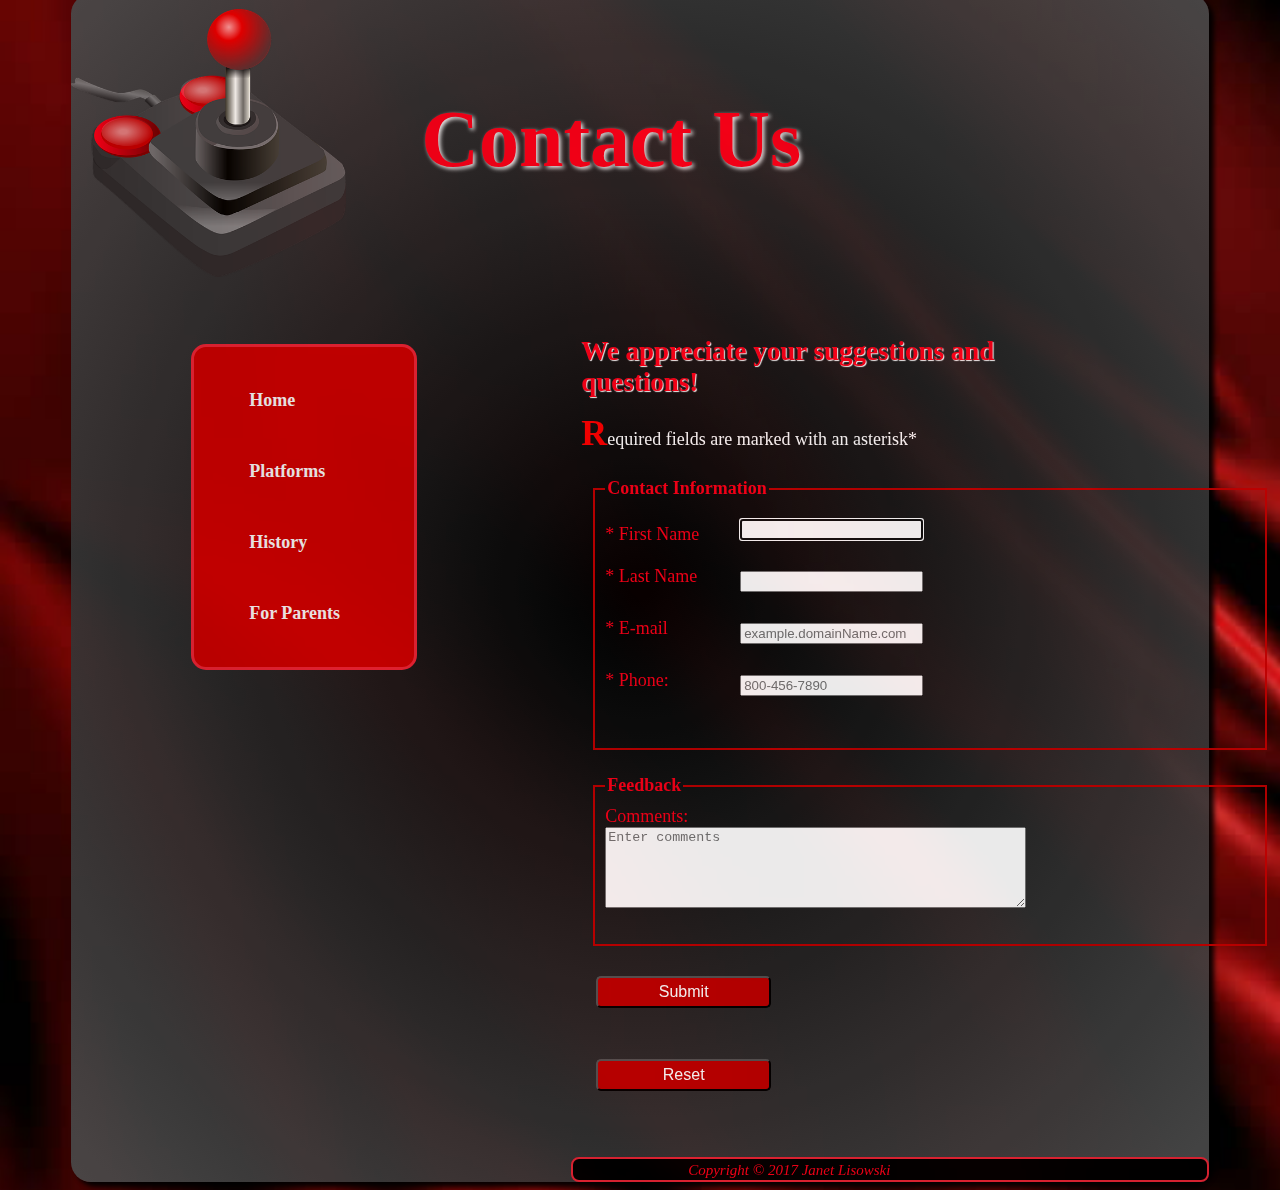
<file: videogaming101/contactus/index.html>
<!doctype html>
 
   <html lang= "en">
   
   <head>
   
	   <title>Contact Us</title>
	   <meta charset = "utf-8">
	   
	   <link rel= "stylesheet" href= "../vgmain.css" media="screen">
	    <link rel="icon" href="../images/myfavicon.ico">
   
   </head>
   
		<body>
			<div id="wrapper">
				
				<header>
					
					<h1 class="indent">Contact Us</h1>
						
				</header>
				
				
				<nav class= "special">	
				
					<ul>
						<li><a href ="../index.html">Home</a></li>
						<li><a href ="../platform/index.html">Platforms</a></li>
						<li><a href= "../history/index.html">History</a></li>
						<li><a href= "../parentguide/index.html">For Parents</a></li>
					</ul>
					
				</nav>
				
				<section class= "main">
				
							<h2>We appreciate your suggestions and questions!</h2>
							
							<p>Required fields are marked with an asterisk*</p>
			
					  <form method= "post" action= "http://webdevbasics.net/scripts/demo.php">
							
							<fieldset>
							
								<legend>Contact Information</legend>
								
									<div>
									
										<label for= "myFirstName">* First Name</label>
										<input type= "text" name = "myFirstName" id= "myFirstName" maxlength="25"
											required= "required" autofocus= "autofocus"><br>
											
										<label for= "myLastName">* Last Name</label>
										<input type= "text" name = "myLastName" id= "myLastName" maxlength="25"
											required= "required"><br>
											
										<label for= "myEmail">* E-mail</label>
										<input type= "email" name = "myEmail" id= "myEmail" maxlength="25"
											required= "required" placeholder = "example.domainName.com"><br>
											
										<label for="phone">* Phone:</label> 
										<input type= "tel" name="phone" id="phone" maxlength="12" placeholder="800-456-7890" required="required"><br><br>
									
									</div>
									
							</fieldset>
							
							<fieldset>
							
								<legend>Feedback</legend>
								
									Comments:<br>
									
									<textarea name= "comments" id="comments" cols= "50" rows= "5" maxlength= "200"
										placeholder= "Enter comments"></textarea><br><br>
									
									
							</fieldset>
							
							<input class= "button" type= "submit" value= "Submit">&nbsp;&nbsp;
							<input  class = "button" type= "reset">
								
							
				  </form><br>
				
				</section>
				
				<footer class = "footdet">
				
					<small><i>Copyright &copy; 2017 Janet Lisowski</i></small>
					
				</footer>
				
			</div>


		
		</body>
		
		
		
   </html>
</file>
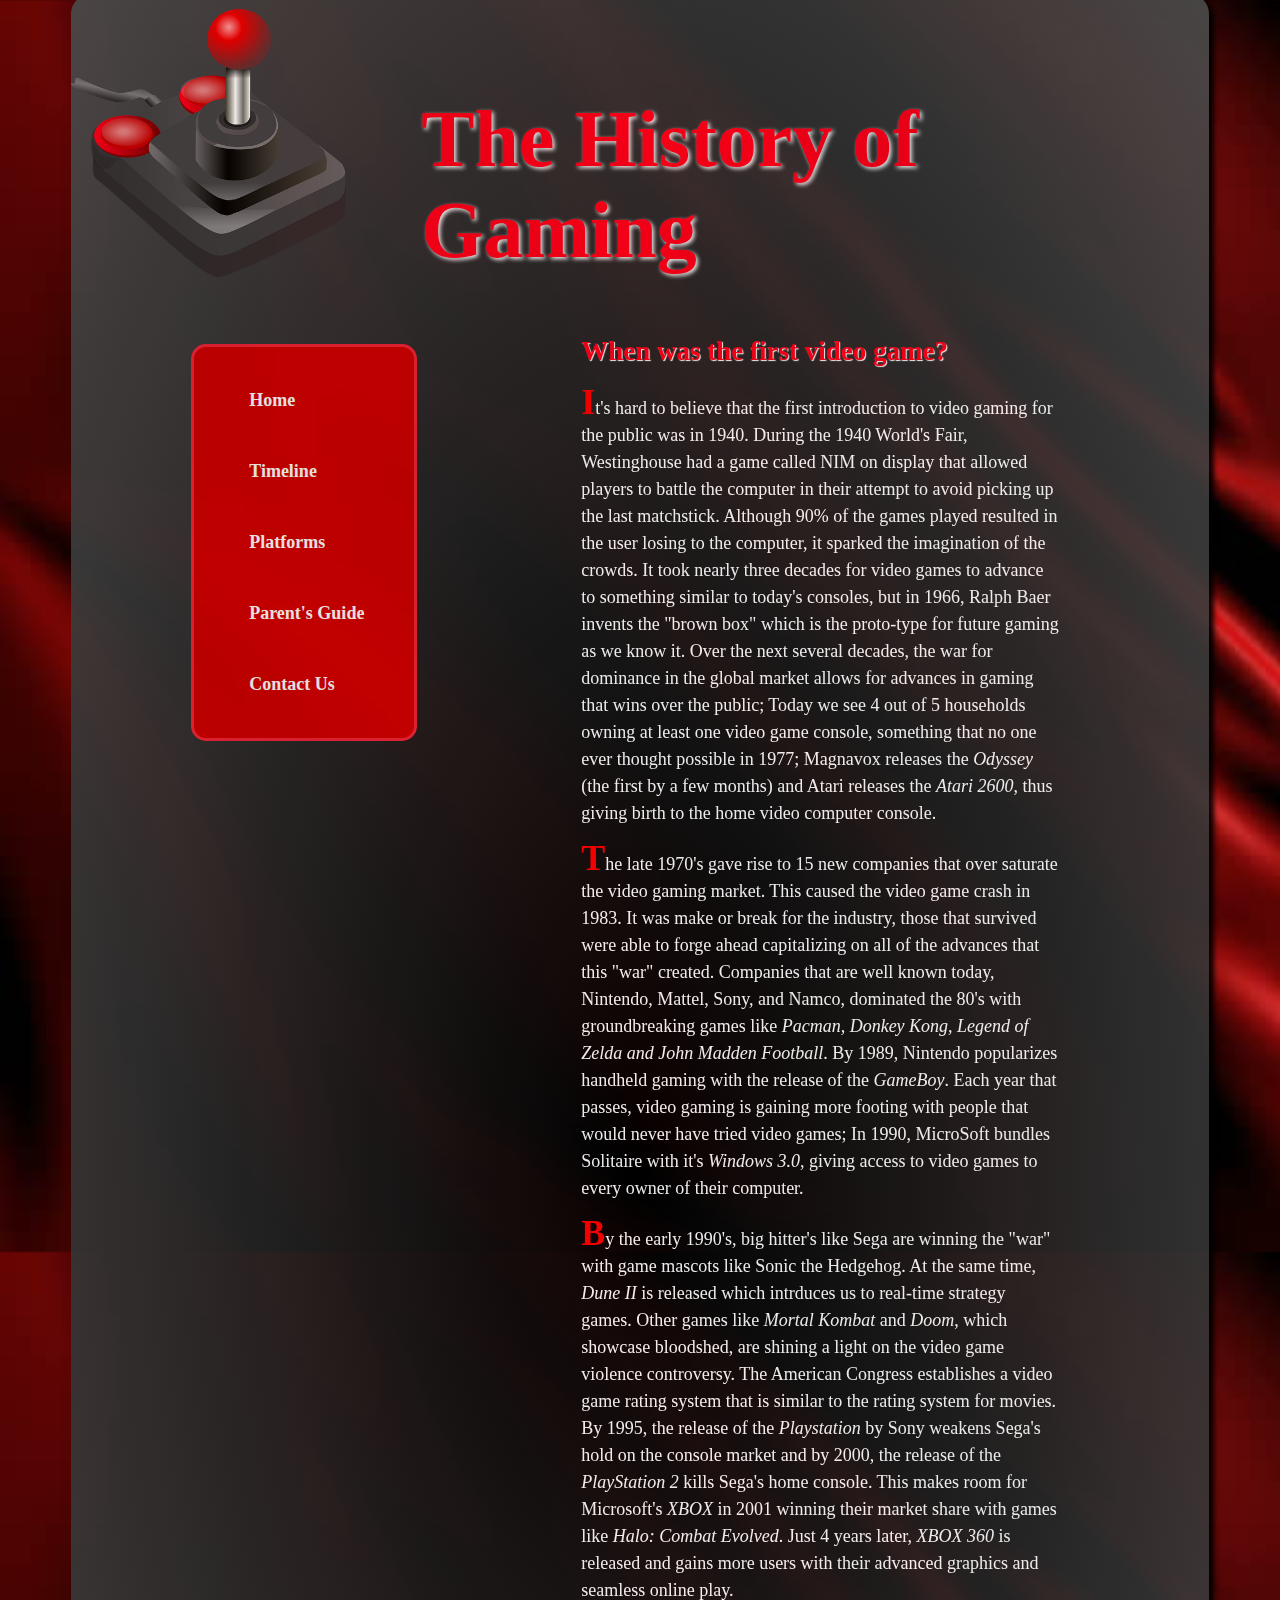
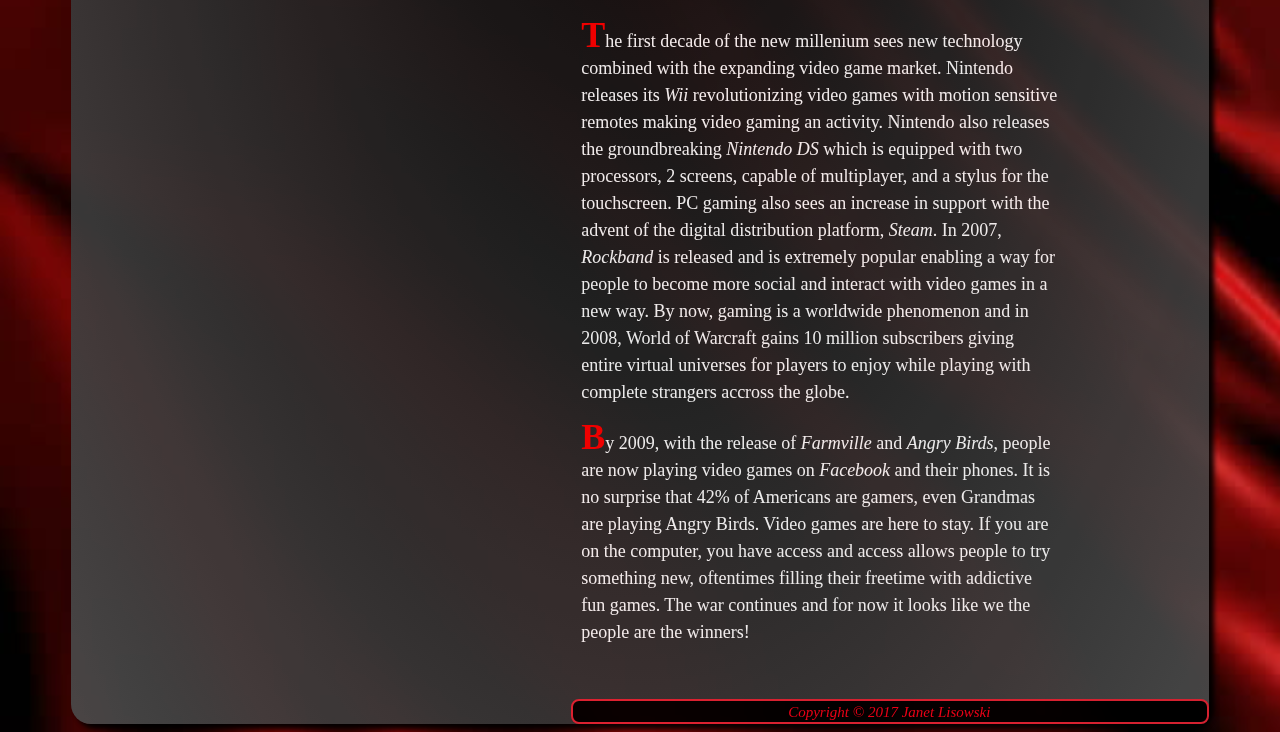
<file: videogaming101/history/index.html>
<!doctype html>
 
   <html lang= "en">
   
   <head>
   
	   <title>History of Gaming</title>
	   <meta charset = "utf-8">
	   
	   <link rel= "stylesheet" href= "../vgmain.css" media="screen">
	   <link rel= "stylesheet" href= "../vgmainprint.css" media="print">
	   <base target="_blank">
	   <link rel="icon" href="../images/myfavicon.ico">
	   
   </head>
   
		<body> 
		
		<div id="wrapper">
				
				<header>
					
					<h1 class="indent">The History of Gaming</h1>
						
				</header>
				
				
				<nav class="special">	
				
					<ul>
						<li><a href ="../index.html">Home</a></li>
						<li><a href ="timeline/index.html">Timeline</a></li>
						<li><a href= "../platform/index.html">Platforms</a></li>
						<li><a href= "../parentGuide/index.html">Parent's Guide</a></li>
						<li><a href= "../contactus/index.html">Contact Us</a></li>
						
					</ul>
					
				</nav>
				
				<section class= "main">
				
					<h2>When was the first video game?</h2>
				
					<p>It's hard to believe that the first introduction to video gaming for the public was in 1940. During the 1940 World's Fair, Westinghouse had a game called NIM on
					display that allowed players to battle the computer in their attempt to avoid picking up the last matchstick.  Although 90% of the games played resulted
					in the user losing to the computer, it sparked the imagination of the crowds.  It took nearly three decades for video games to advance to something similar to 
					today's consoles, but in 1966, Ralph Baer invents the "brown box" which is the proto-type for future gaming as we know it. Over the next several decades, the war for 
					dominance in the global market allows for advances in gaming that wins over the public; Today we see 4 out of 5 households owning at least one video game console,
					something that no one ever thought possible in 1977;  Magnavox releases the <em>Odyssey</em> (the first by a few months) and Atari releases the <em>Atari 2600</em>, thus giving birth to 
					the home video computer console.</p>
					
					<p>The late 1970's gave rise to 15 new companies that over saturate the video gaming market.  This caused the video game crash in 1983. It was
					make or break for the industry, those that survived were able to forge ahead capitalizing on all of the advances that this "war" created.  Companies that are well known today, Nintendo, Mattel, Sony,
					and Namco, dominated the 80's with groundbreaking games like <i>Pacman, Donkey Kong, Legend of Zelda and John Madden Football</i>. By 1989, Nintendo popularizes handheld gaming with the release of
					the <em>GameBoy</em>. Each year that passes, video gaming is gaining more footing with people that would never have tried video games; In 1990, MicroSoft bundles Solitaire with it's <em>Windows 3.0</em>, giving
					access to video games to every owner of their computer.</p>
					
					<p>By the early 1990's, big hitter's like Sega are winning the "war" with game mascots like Sonic the Hedgehog.  At the same time, <i>Dune II</i> is released which intrduces us to
					real-time strategy games.  Other games like <i>Mortal Kombat</i> and <i>Doom</i>, which showcase bloodshed, are shining a light on the video game violence controversy. The American Congress
					establishes a video game rating system that is similar to the rating system for movies. By 1995, the release of the <em>Playstation</em> by Sony weakens Sega's hold on the console market and by 2000, 
					the release of the <em>PlayStation 2</em> kills Sega's home console.  This makes room for Microsoft's <em>XBOX</em> in 2001 winning their market share with games like <i>Halo: Combat Evolved</i>. Just 4 years later, <em>XBOX 360</em>
					is released and gains more users with their advanced graphics and seamless online play.</p>
					
					<p>The first decade of the new millenium sees new technology combined with the expanding video game market.  Nintendo releases its <em>Wii</em> revolutionizing video games with motion sensitive
					remotes making video gaming an activity.  Nintendo also releases the groundbreaking <em>Nintendo DS</em> which is equipped with two processors, 2 screens, capable of multiplayer, and a stylus for 
					the touchscreen. PC gaming also sees an increase in support with the advent of the digital distribution platform, <em>Steam</em>.  In 2007, <i>Rockband</i> is released and is extremely popular enabling a
					way for people to become more social and interact with video games in a new way. By now, gaming is a worldwide phenomenon and in 2008, World of Warcraft gains 10 million subscribers giving entire virtual universes
					for players to enjoy while playing with complete strangers accross the globe.</p>
					
					<p>By 2009, with the release of <i>Farmville</i> and <i>Angry Birds</i>, people are now playing video games on <em>Facebook</em> and their phones. It is no surprise that 42% of Americans are gamers, even Grandmas
					are playing Angry Birds. Video games are here to stay.  If you are on the computer, you have access and access allows people to try something new, oftentimes filling their freetime with addictive fun games. The war continues and for now it looks like
					we the people are the winners!</p>
					
				
				</section>
				
				<footer class = "footdet">
				
					<small class= "copyright"><i>Copyright &copy; 2017 Janet Lisowski</i></small>
					
					
				</footer>
		
		</div>
		
		</body>
		
		
		
   </html>
</file>
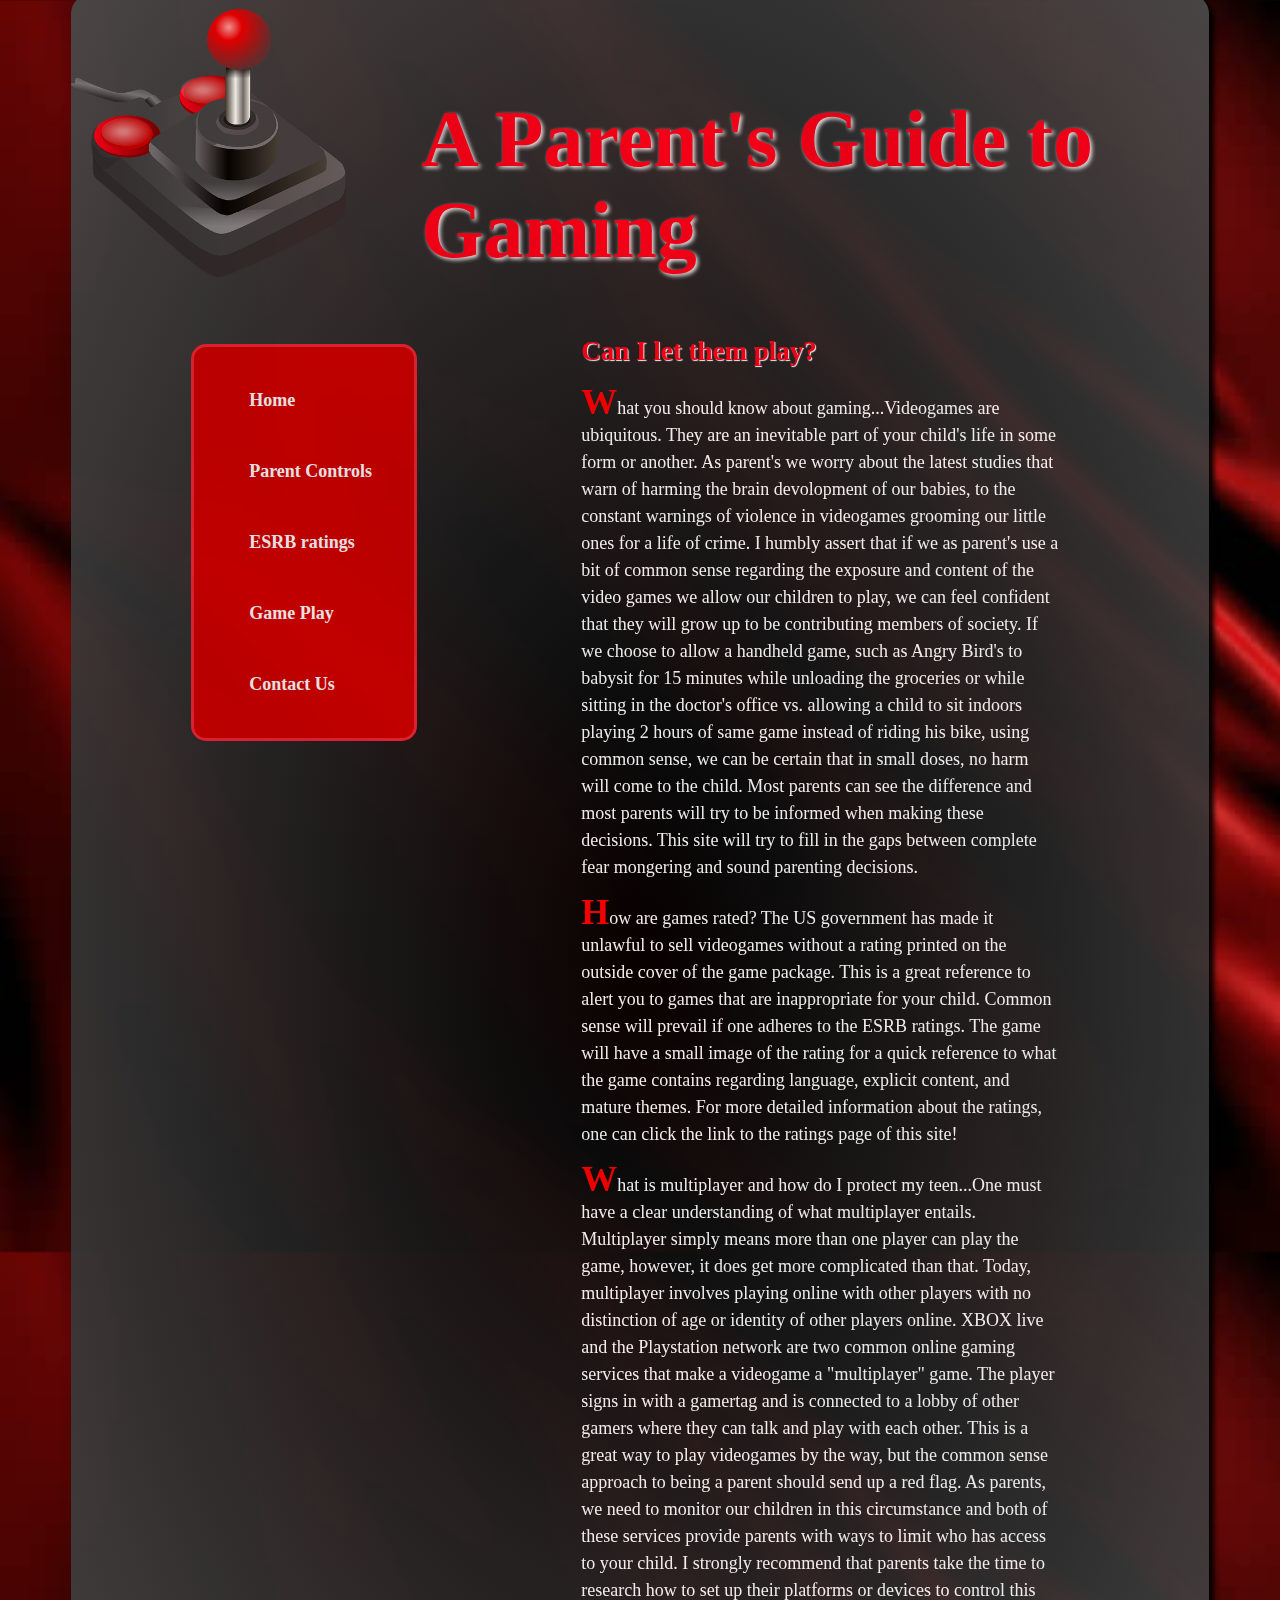
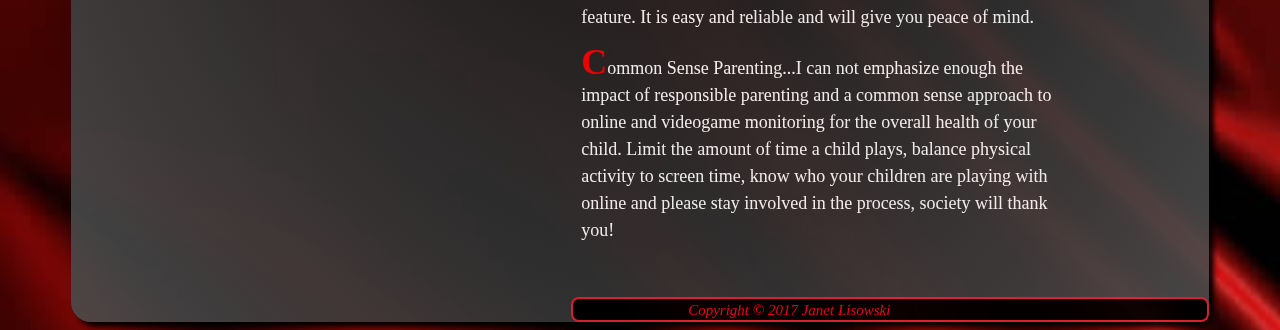
<file: videogaming101/parentguide/index.html>
<!doctype html>
 
   <html lang= "en">
   
   <head>
   
	   <title>Parent's Guide</title>
	   <meta charset = "utf-8">
	   
	   <link rel= "stylesheet" href= "../vgmain.css" media="screen">
	   <link rel= "stylesheet" href= "../vgmainprint.css" media="print">
	   <link rel="icon" href="../images/myfavicon.ico">
   
   </head>
   
		<body>
		
			

			<div id="wrapper">
				
				<header>
					
					<h1 class="indent">A Parent's Guide to Gaming</h1>
						
				</header>
				
				
				<nav class= "special">	
				
					<ul>
						<li><a href ="../index.html">Home</a></li>
						<li><a href ="parentalcontrols/index.html"  >Parent Controls</a></li>
						<li><a href= "ratings/index.html">ESRB ratings</a></li>
						<li><a href= "../platform/gameplay/index.html" >Game Play</a></li>
						<li><a href= "../contactus/index.html" >Contact Us</a></li>
					</ul>
					
				</nav>
				
				<section class= "main">
				
				<h2>Can I let them play?</h2>
				
					<p>What you should know about gaming...Videogames are ubiquitous. They are an inevitable part of your child's life in some form or another. As parent's we worry 
					about the latest studies that warn of harming the brain devolopment of our babies, to the constant warnings of violence in videogames grooming our little ones for a life
					of crime. I humbly assert that if we as parent's use a bit of common sense regarding the exposure and content of the video games we allow our children to play, we can 
					feel confident that they will grow up to be contributing members of society. If we choose to allow a handheld game, such as Angry Bird's to babysit for 15 minutes while 
					unloading the groceries or while sitting in the doctor's office vs. allowing a child to sit indoors playing 2 hours of same game instead of riding his bike, using common sense,
					we can be certain that in small doses, no harm will come to the child.  Most parents can see the difference and most parents will try to be informed when making these decisions. This site
					will try to fill in the gaps between complete fear mongering and sound parenting decisions.
					</p>
					
					<p>How are games rated?  The US government has made it unlawful to sell videogames without a rating printed on the outside cover of the game package.  This is a great reference to
					alert you to games that are inappropriate for your child.  Common sense will prevail if one adheres to the ESRB ratings.  The game will have a small image of the rating for a quick reference to
					what the game contains regarding language, explicit content, and mature themes. For more detailed information about the ratings, one can click the link to the ratings page of this site!</p>
					
					<p>What is multiplayer and how do I protect my teen...One must have a clear understanding of what multiplayer entails.  Multiplayer simply means more than one player can play the game, however, it 
					does get more complicated than that.  Today, multiplayer involves playing online with other players with no distinction of age or identity of other players online.  XBOX live and the Playstation network are two common online gaming
					services that make a videogame a "multiplayer" game. The player signs in with a gamertag and is connected to a lobby of other gamers where they can talk and play with each other. This is a great way to play 
					videogames by the way, but the common sense approach to being a parent should send up a red flag.  As parents, we need to monitor our children in this circumstance and both of these services provide parents with 
					ways to limit who has access to your child. I strongly recommend that parents take the time to research how to set up their platforms or devices to control this feature. It is easy
					and reliable and will give you peace of mind.
					</p>
					
					<p>Common Sense Parenting...I can not emphasize enough the impact of responsible parenting and a common sense approach to online and videogame monitoring for the overall health of your child.
					Limit the amount of time a child plays, balance physical activity to screen time, know who your children are playing with online and please stay involved in the process, society will thank you!</p>
					
					
				</section>
				
				<footer class ="footdet">
				
					<small><i>Copyright &copy; 2017 Janet Lisowski</i></small>
					
				</footer>
				
			</div>

		
		</body>		
		
   </html>
</file>
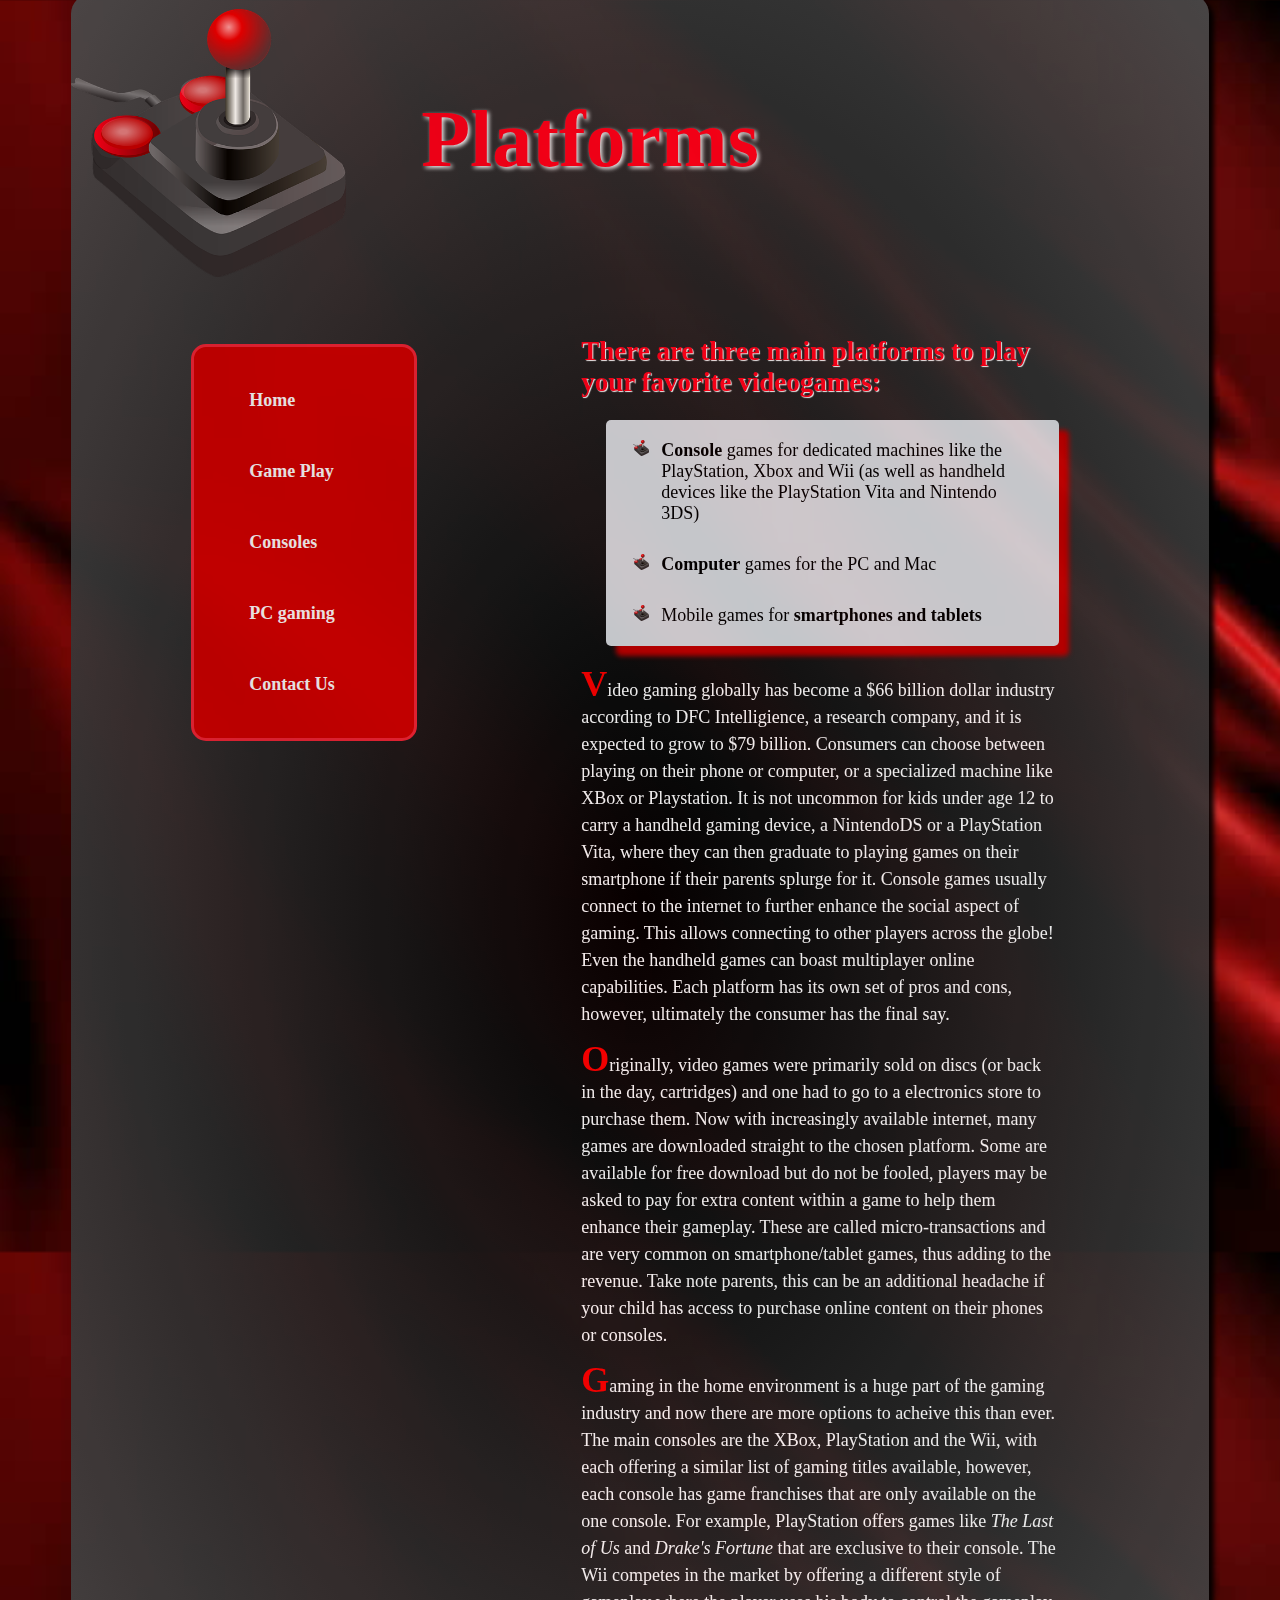
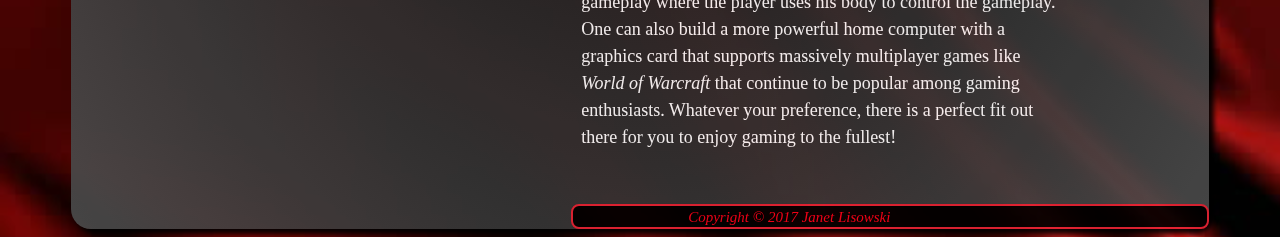
<file: videogaming101/platform/index.html>
<!doctype html>
 
   <html lang= "en">
   
   <head>
		
		
	   <title>Platforms</title>
	   <meta charset = "utf-8">
	   
	   <link rel="icon" href="../images/myfavicon.ico">
	   <link rel= "stylesheet" href= "../vgmain.css" media="screen">
	   <link rel= "stylesheet" href= "../vgmainprint.css" media="print">
	   
	   
   
   </head>
   
		<body>
		
			<div id="wrapper">
				
				<header>
					
					<h1 class="indent">Platforms</h1>
						
				</header>
				
				
				<nav class="special">	
				
					<ul>
						<li><a href ="../index.html">Home</a></li>
						<li><a href ="gameplay/index.html">Game Play</a></li>
						<li><a href= "console/index.html">Consoles</a></li>
						<li><a href= "pc/index.html">PC gaming</a></li>
						<li><a href= "../contactus/index.html">Contact Us</a></li>
						
					</ul>
					
				</nav>
				
				<section class= "main">
						
					<h2>There are three main platforms to play your favorite videogames:</h2>
						
						<ul>

							<li><strong>Console</strong> games for dedicated machines like the PlayStation, Xbox and Wii (as well as handheld devices like the PlayStation Vita and Nintendo 3DS)</li>
								
							<li><strong>Computer</strong> games for the PC and Mac</li>
								
							<li>Mobile games for <strong>smartphones and tablets</strong></li>
							
						</ul>
					
							<p>Video gaming globally has become a $66 billion dollar industry according to DFC Intelligience, a research company, and it is expected to grow to $79 billion. Consumers can choose 
							between playing on their phone or computer, or a specialized machine like XBox or Playstation. It is not uncommon for kids under age 12 to carry a handheld gaming device,
							a NintendoDS or a PlayStation Vita, where they can then graduate to playing games on their smartphone if their parents splurge for it. Console games usually connect to the
							internet to further enhance the social aspect of gaming. This allows connecting to other players across the globe! Even the handheld games can boast multiplayer online capabilities.
							Each platform has its own set of pros and cons, however, ultimately the consumer has the final say.</p>
							
							
							<p>Originally, video games were primarily sold on discs (or back in the day, cartridges) and one had to go to a electronics store to purchase them. 
							Now with increasingly available internet, many games are downloaded straight to the chosen platform.
							Some are available for free download but do not be fooled, players may be asked to pay for extra content within a game
							to help them enhance their gameplay. These are called micro-transactions and are very common on smartphone/tablet games, thus adding to the revenue. Take note parents, this
							can be an additional headache if your child has access to purchase online content on their phones or consoles.</p>
							
							<p>Gaming in the home environment is a huge part of the gaming industry and now there are more options to acheive this than ever.  The main consoles are the XBox,
							PlayStation and the Wii, with each offering a similar list of gaming titles available, however, each console has game franchises that are only available on the one console. For example, PlayStation offers games like 
							<em>The Last of Us</em> and <em>Drake's Fortune</em> that are exclusive to their console. The Wii competes in the market by offering a different style of gameplay where the player uses his body
							to control the gameplay. One can also build a more powerful home computer with a graphics card that supports massively multiplayer games like <em>World of Warcraft</em> that continue 
							to be popular among gaming enthusiasts. Whatever your preference, there is a perfect fit out there for you to enjoy gaming to the fullest!</p>
							
				</section>
				
				<footer class= "footdet">
				
					<small><i>Copyright &copy; 2017 Janet Lisowski</i></small>
					
				</footer>
				
			</div>

		
		</body>
		
		
		
   </html>
</file>
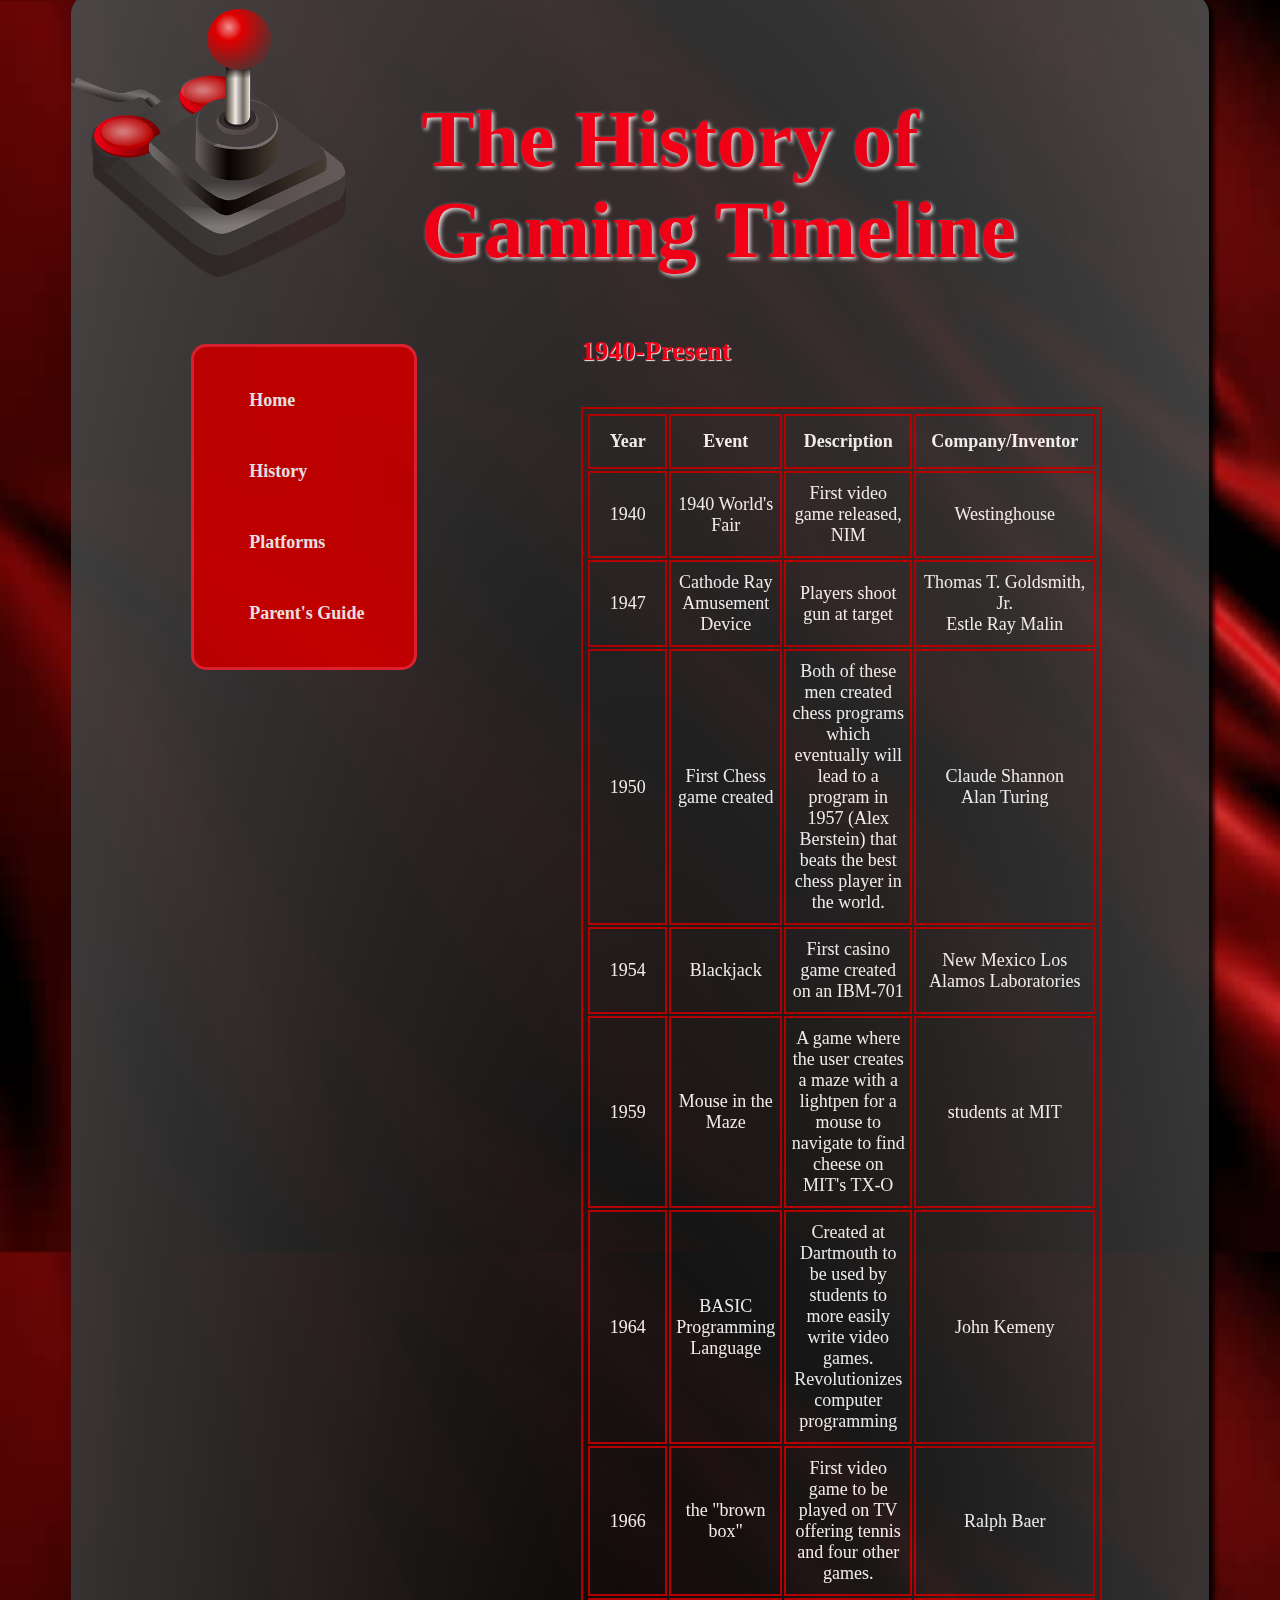
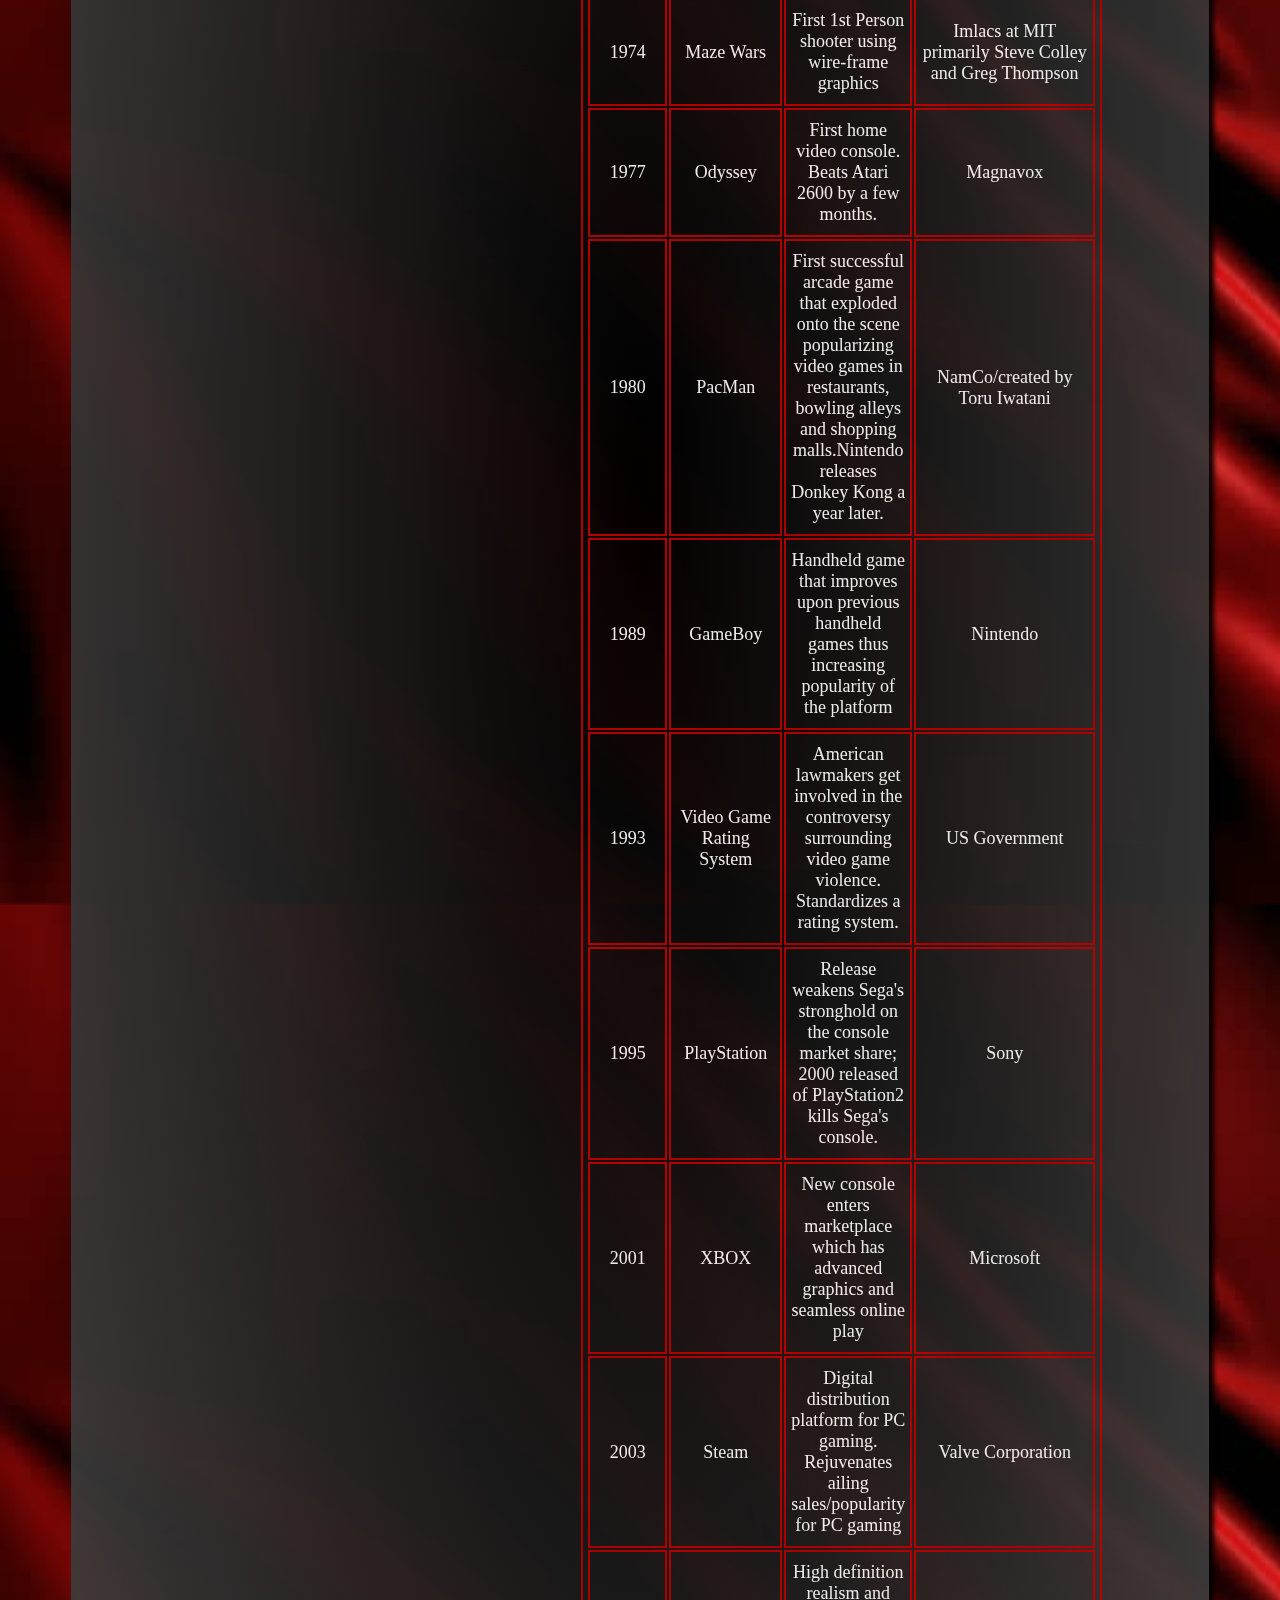
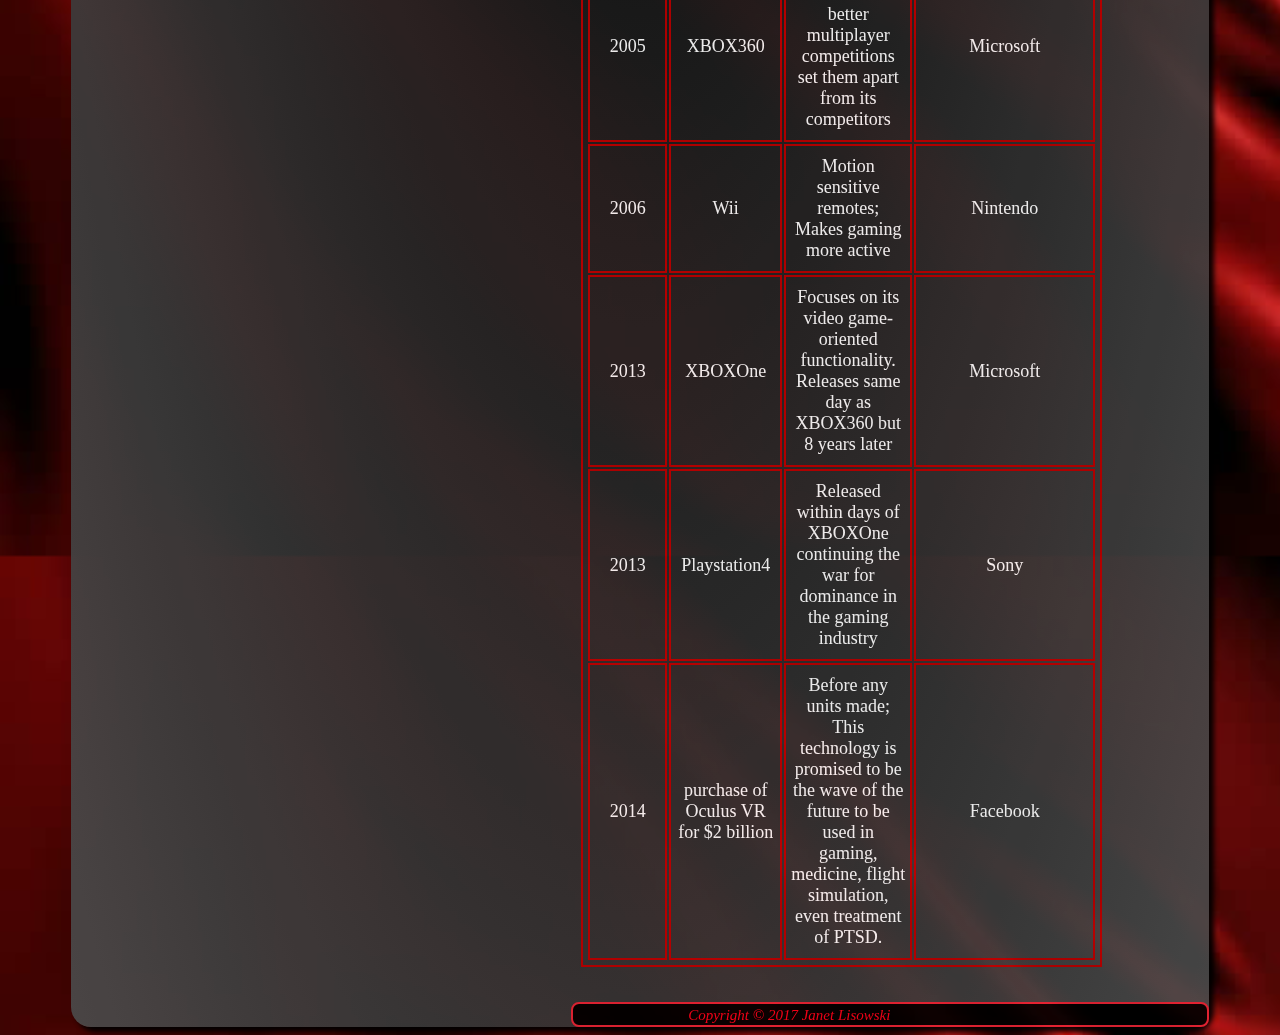
<file: videogaming101/history/timeline/index.html>
<!doctype html>
 
   <html lang= "en">
   
   <head>
   
	   <title>Timeline</title>
	   <meta charset = "utf-8">
	 
	   <link rel= "stylesheet" href= "../../vgmain.css" media="screen">
	   <link rel= "stylesheet" href= "../../vgmainprint.css" media="print">
	   <link rel="icon" href="../../images/myfavicon.ico">
   
   </head>
   
		<body>
		
		
			<div id="wrapper">
				
				<header>
					
					<h1 class="indent">The History of Gaming Timeline</h1>
						
				</header>
				
				
				<nav class= "special">	
				
					<ul>
						<li><a href ="../../index.html">Home</a></li>
						<li><a href ="../../history/index.html">History</a></li>
						<li><a href= "../../platform/index.html">Platforms</a></li>
						<li><a href= "../../parentGuide/index.html">Parent's Guide</a></li>
					</ul>
					
				</nav>
				
				<section class= "main">
				
					<h2>1940-Present</h2>
				
					<table>
						<tr>
							<th>&nbsp;Year&nbsp;</th>
							<th>Event</th>
							<th>Description</th>
							<th>Company/Inventor</th>
						</tr>
						
						<tr>
							<td>1940</td>
							<td> 1940 World's Fair</td>
							<td>First video game released, NIM</td>
							<td>Westinghouse</td>
						</tr>
						
						<tr>
							<td>1947</td>
							<td>Cathode Ray Amusement Device</td>
							<td>Players shoot gun at target</td>
							<td>Thomas T. Goldsmith, Jr. <br>
								Estle Ray Malin</td>
							
						</tr>
						
						<tr>
							<td>1950</td>
							<td>First Chess game created</td>
							<td>Both of these men created chess programs which eventually will lead to a program in 1957 (Alex Berstein)
								that beats the best chess player in the world.</td>
							<td>Claude Shannon <br>
								Alan Turing</td>
							
						</tr>
						
						<tr>
							<td>1954</td>
							<td>Blackjack</td>
							<td>First casino game created on an IBM-701</td>
							<td>New Mexico Los Alamos Laboratories</td>
							
						</tr>
						
						<tr>
							<td>1959</td>
							<td>Mouse in the Maze</td>
							<td>A game where the user creates a maze with a lightpen for a mouse to navigate to find cheese on MIT's TX-O</td>
							<td>students at MIT</td>
							
						</tr>
						
						<tr>
							<td>1964</td>
							<td>BASIC Programming Language</td>
							<td>Created at Dartmouth to be used by students to more easily write video games. Revolutionizes computer programming</td>
							<td>John Kemeny</td>
							
						</tr>
						
						<tr>
							<td>1966</td>
							<td>the "brown box"</td>
							<td>First video game to be played on TV offering tennis and four other games.</td>
							<td>Ralph Baer</td>
							
						</tr>
						
						<tr>
							<td>1974</td>
							<td>Maze Wars</td>
							<td>First 1st Person shooter using wire-frame graphics</td>
							<td>Imlacs at MIT primarily Steve Colley and Greg Thompson</td>
							
						</tr>
						
						<tr>
							<td>1977</td>
							<td>Odyssey</td>
							<td>First home video console. Beats Atari 2600 by a few months.</td>
							<td>Magnavox</td>
							
						</tr>
						
						<tr>
							<td>1980</td>
							<td>PacMan</td>
							<td>First successful arcade game that exploded onto the scene popularizing video games in restaurants, 
								bowling alleys and shopping malls.Nintendo
								releases Donkey Kong a year later.</td>
							<td>NamCo/created by Toru Iwatani</td>
							
						</tr>
						
						<tr>
							<td>1989</td>
							<td>GameBoy</td>
							<td>Handheld game that improves upon previous handheld games thus increasing popularity of the platform</td>
							<td>Nintendo</td>
							
						</tr>
						
						<tr>
							<td>1993</td>
							<td>Video Game Rating System</td>
							<td>American lawmakers get involved in the controversy surrounding video game violence. Standardizes a rating system.</td>
							<td>US Government</td>
							
						</tr>
						
						<tr>
							<td>1995</td>
							<td>PlayStation</td>
							<td>Release weakens Sega's stronghold on the console market share; 2000 released
							of PlayStation2 kills Sega's console.</td>
							<td>Sony</td>
							
						</tr>
						
						<tr>
							<td>2001</td>
							<td>XBOX</td>
							<td>New console enters marketplace which has advanced graphics and seamless online play</td>
							<td>Microsoft</td>
							
						</tr>
						
						<tr>
							<td>2003</td>
							<td>Steam</td>
							<td>Digital distribution platform for PC gaming. Rejuvenates ailing sales/popularity for PC gaming</td>
							<td>Valve Corporation</td>
							
						</tr>
						
						<tr>
							<td>2005</td>
							<td>XBOX360</td>
							<td>High definition realism and better multiplayer competitions set them apart from its competitors</td>
							<td>Microsoft</td>
							
						</tr>
						
						<tr>
						
							<td>2006</td>
							<td>Wii</td>
							<td>Motion sensitive remotes; Makes gaming more active</td>
							<td>Nintendo</td>
							
						</tr>
						
						<tr>
						
							<td>2013</td>
							<td>XBOXOne</td>
							<td>Focuses on its video game-oriented functionality. Releases same day as XBOX360 but 8 years later</td>
							<td>Microsoft</td>
							
						</tr>
						
						<tr>
						
							<td>2013</td>
							<td>Playstation4</td>
							<td>Released within days of XBOXOne continuing the war for dominance in the gaming industry</td>
							<td>Sony</td>
							
						</tr>
						
						<tr>
						
							<td>2014</td>
							<td>purchase of Oculus VR for $2 billion</td>
							<td>Before any units made; This technology is promised to be the wave of the future to be used in gaming,
							medicine, flight simulation, even treatment of PTSD.</td>
							<td>Facebook</td>
							
						</tr>
					
					</table>
					
				</section>
				
				<footer class= "footdet">
				
					<small><i>Copyright &copy; 2017 Janet Lisowski</i></small>
					
					
				</footer>
				
			</div>
		
		
		</body>
		
		
		
   </html>
</file>
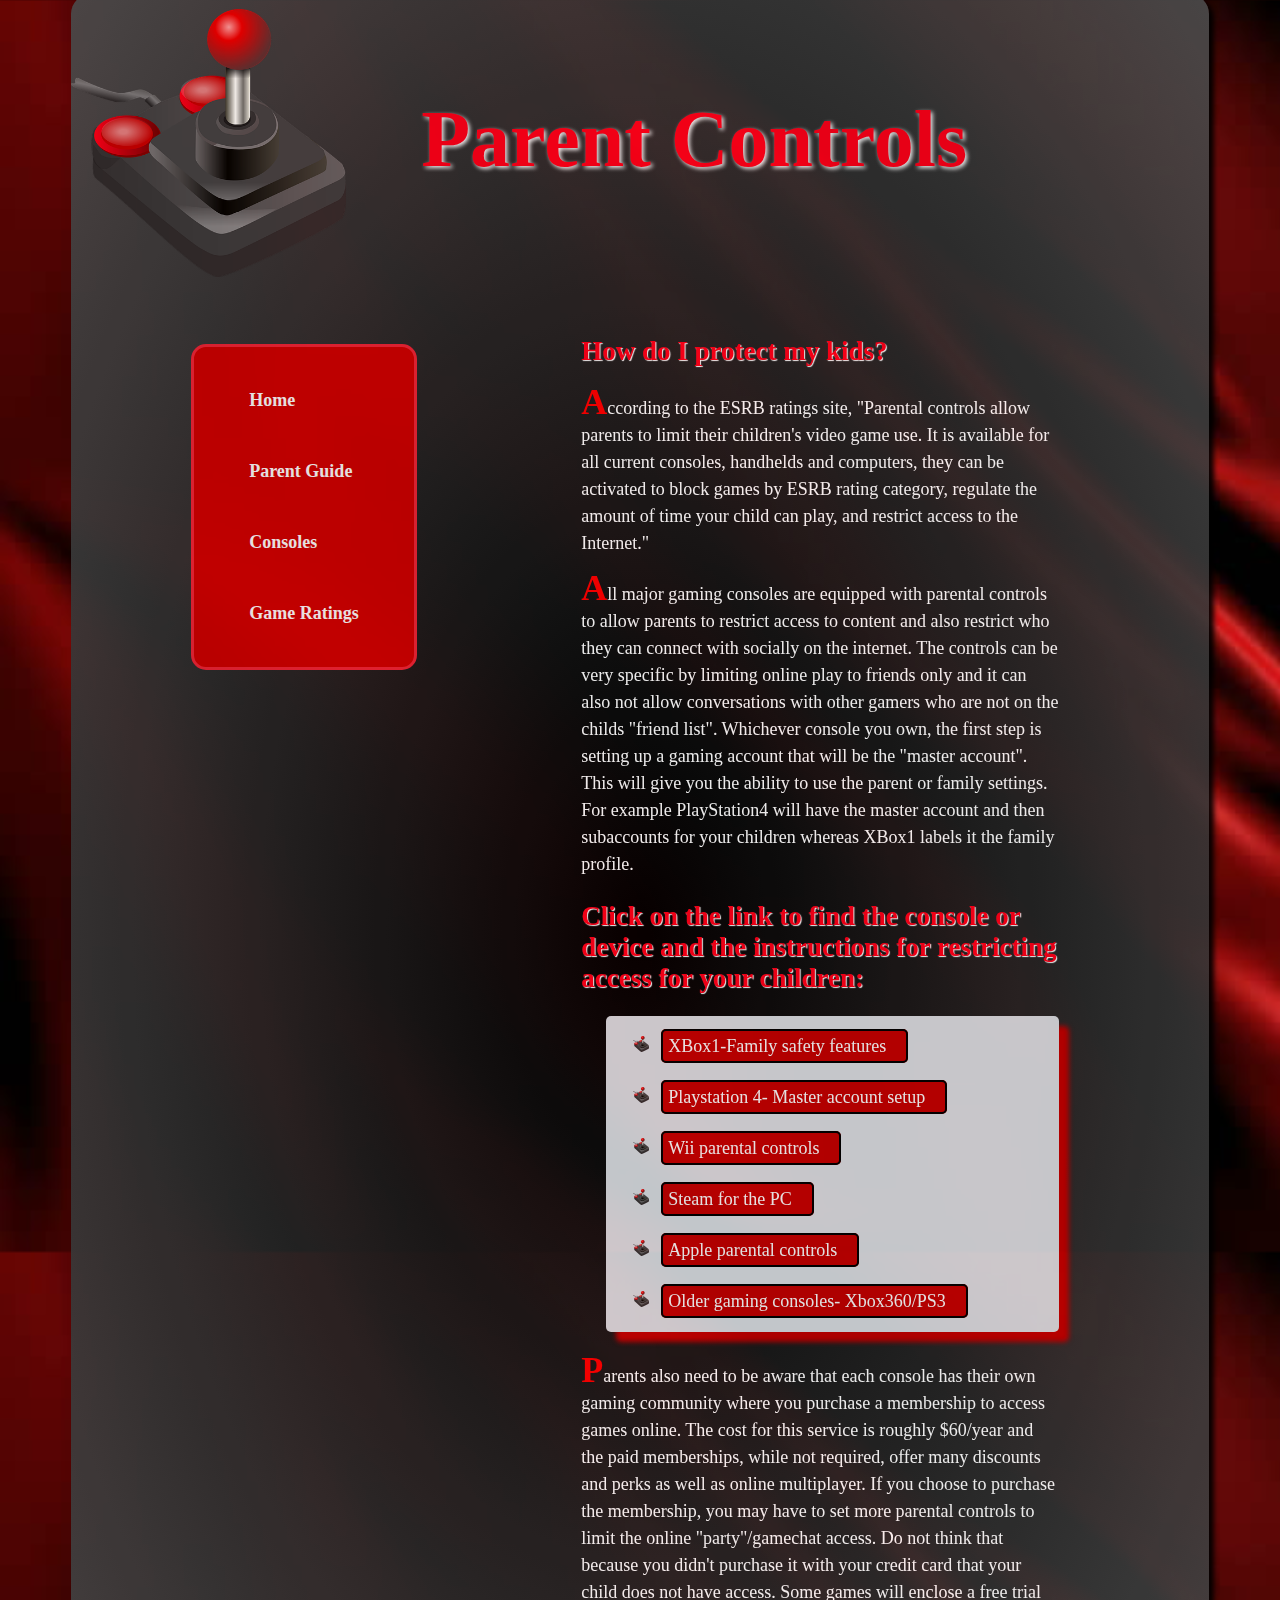
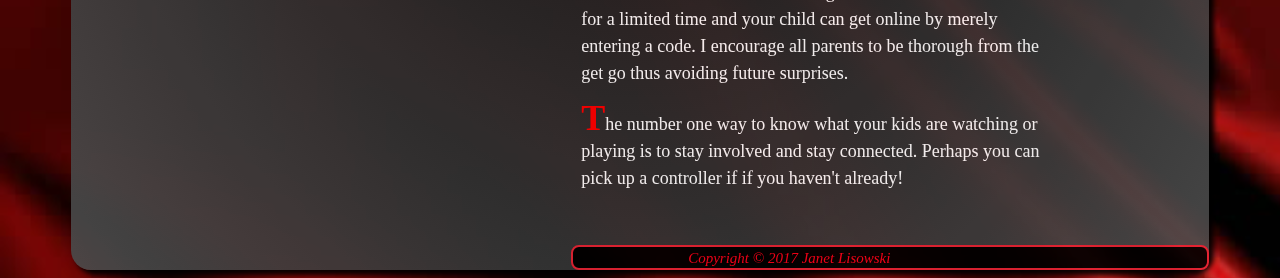
<file: videogaming101/parentguide/parentalcontrols/index.html>
<!doctype html>
 
   <html lang= "en">
   
   <head>
   
	   <title>Parent Controls</title>
	   <meta charset = "utf-8">
		<link rel= "stylesheet" href= "../../vgmain.css" media="screen">
		<link rel="icon" href="../../images/myfavicon.ico">
   
   </head>
   
		<body>
		<div id="wrapper">
				
				<header>
					
					<h1 class="indent">Parent Controls</h1>
					
						
				</header>
				
				
				<nav class= "special">	
				
					<ul>
						<li><a href ="../../index.html">Home</a></li>
						<li><a href ="../index.html">Parent Guide</a></li>
						<li><a href= "../../platform/console/index.html">Consoles</a></li>
						<li><a href= "../ratings/index.html">Game Ratings</a></li>
					</ul>
					
				</nav>
				
				<section class= "main">
				
					<h2>How do I protect my kids?</h2>
				
						<p>According to the ESRB ratings site, "Parental controls allow parents to limit their children's video game use.
						It is available for all current consoles, handhelds and computers, 
						they can be activated to block games by ESRB rating category, 
						regulate the amount of time your child can play, and restrict access to the Internet."</p>
						
						
						<p>All major gaming consoles are equipped with parental controls to allow parents
						to restrict access to content and also restrict who they can connect with socially on the internet. 
						The controls can be very specific by limiting online play to friends
						only and it can also not allow conversations with other gamers who are not on the childs "friend list". 
						Whichever console you own, the first step is setting up a gaming account that will be the "master account". This will give you the ability to use the
						parent or family settings.  For example PlayStation4 will have the master account and then subaccounts for your children whereas XBox1 labels it 
						the family profile.</p>
						
					<h2>Click on the link to find the console or device and the instructions for restricting access for your children:</h2>
				
						<ul>
						
							
							<li><a href = "https://support.xbox.com/en-US/xbox-one/security/core-family-safety-features">XBox1-Family safety features</a></li>
									
							<li><a href = "https://www.playstation.com/en-au/get-help/help-library/my-account/parental-controls/parental-controls-on-playstation-4/">Playstation 4- Master account setup</a></li>
									
							<li><a href = "http://en-americas-support.nintendo.com/app/answers/detail/a_id/1672/~/how-to-set-up-parental-controls-for-the-wii-menu">Wii parental controls</a></li>
									
							<li><a href ="https://support.steampowered.com/kb_article.php?ref=5149-EOPC-9918#setitup">Steam for the PC</a></li>
									
							<li><a href ="https://support.apple.com/en-us/HT201304">Apple parental controls</a></li>
							
							
							<li><a href ="https://www.digitaltrends.com/how-to/video-games-how-to-setup-parental-controls/">Older gaming consoles- Xbox360/PS3</a></li>
									
							<!-- <li><a href ="" alt= ""></a></li>
							<li><a href ="" alt= ""></a></li> -->
						
						
						</ul>
				
				
				
				
						<p>Parents also need to be aware that each console has their own gaming community where you purchase a membership to access games online. The cost for this service is roughly $60/year
						and the paid memberships, while not required, offer many discounts and perks as well as online multiplayer.  If you choose to purchase the membership, you may 
						have to set more parental controls to limit the online "party"/gamechat access. Do not think that because you didn't purchase it with your credit card that your child 
						does not have access.  Some games will enclose a free trial for a limited time and your child can get online by merely entering a code. I encourage all parents to 
						be thorough from the get go thus avoiding future surprises.</p>
						
						
						<p>The number one way to know what your kids are watching or playing is to stay involved and stay connected.  
						Perhaps you can pick up a controller if if you haven't already!</p>
						
				
				</section>
				
				<footer class= "footdet">
				
					<small><i>Copyright &copy; 2017 Janet Lisowski</i></small>
					
				</footer>
				
			</div>


		
		</body>
		
		
		
   </html>
</file>
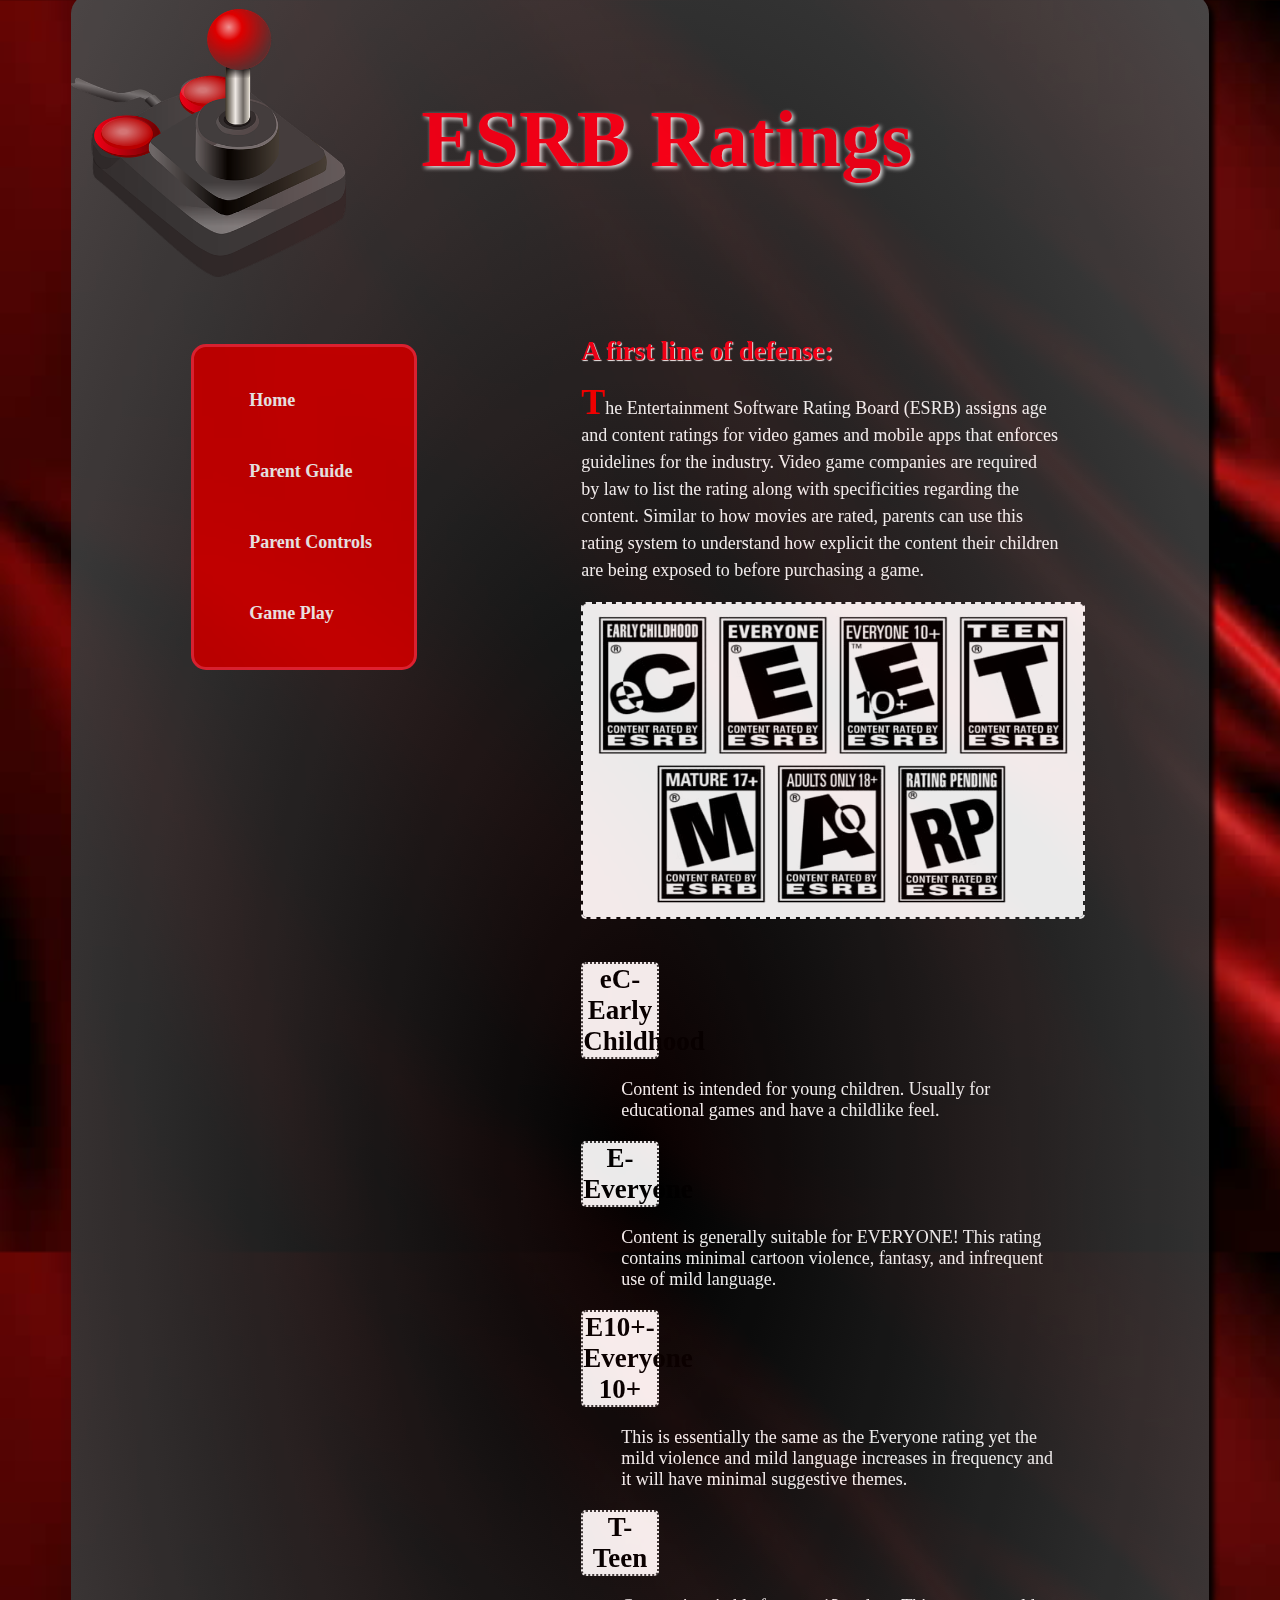
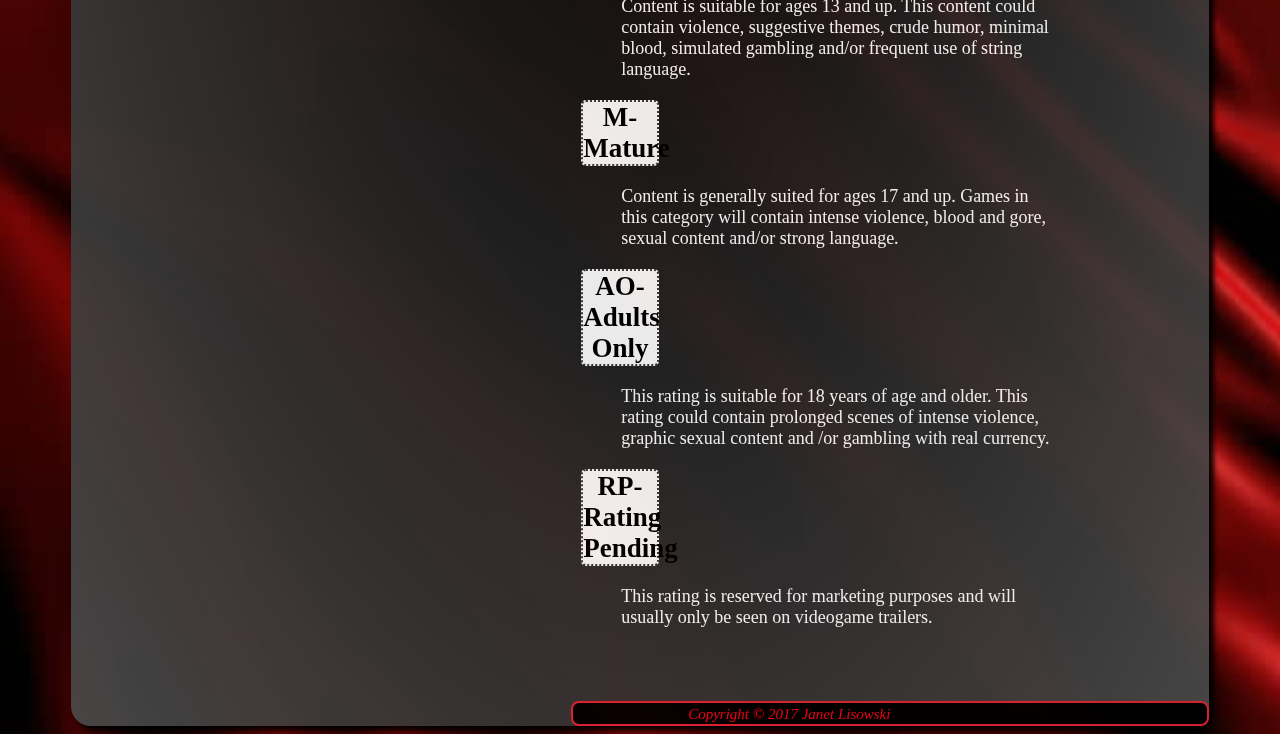
<file: videogaming101/parentguide/ratings/index.html>
<!doctype html>
 
   <html lang= "en">
   
   <head>
   
	   <title>Game Ratings</title>
	   <meta charset = "utf-8">
	   
	    <link rel= "stylesheet" href= "../../vgmain.css" media="screen">
		<link rel="icon" href="../../images/myfavicon.ico">
	
   
   </head>
   
		<body>
		<div id="wrapper">
				
				<header>
					
					<h1 class="indent">ESRB Ratings</h1>
						
				</header>
				
				
				<nav class="special">	
				
					<ul>
						<li><a href ="../../index.html">Home</a></li>
						<li><a href ="../index.html">Parent Guide</a></li>
						<li><a href= "../parentalcontrols/index.html">Parent Controls</a></li>
						<li><a href= "../../platform/gameplay/index.html">Game Play</a></li>
					</ul>
					
				</nav>
				
				<section class= "main">
				
					<h2>A first line of defense:</h2>
				
						<p>The Entertainment Software Rating Board (ESRB) assigns age and content ratings for video games
						and mobile apps that enforces guidelines for the industry. Video game companies are required by law to list
						the rating along with specificities regarding the content.  Similar to how movies are rated, parents can use this 
						rating system to understand how explicit the content their children are being exposed to before purchasing a game.
					
						</p>
						
						<img class= "esrb" src= "../../images/esrb-ratings-and-what-they-mean.jpg" alt="image of ratings boxes">
						
			
						<dl>
						
							<dt>eC-Early Childhood</dt>
								
								<dd>Content is intended for young children. Usually for educational games and have a childlike feel.</dd>
							
							<dt>E-Everyone</dt>
							
								<dd>Content is generally suitable for EVERYONE! This rating contains minimal cartoon violence, fantasy, and infrequent use
								of mild language.</dd>
							
							<dt>E10+-Everyone 10+</dt>
							
								<dd>This is essentially the same as the Everyone rating yet the mild violence and mild language increases in frequency and
								it will have minimal suggestive themes.</dd>
							
							<dt>T-Teen</dt>
							
								<dd>Content is suitable for ages 13 and up. This content could contain violence, suggestive themes, crude humor, minimal
								blood, simulated gambling and/or frequent use of string language.</dd>
								
							<dt>M-Mature</dt>
							
								<dd>Content is generally suited for ages 17 and up. Games in this category will contain intense violence, blood and gore,
								sexual content and/or strong language.</dd>
							
							<dt>AO-Adults Only</dt>
							
								<dd>This rating is suitable for 18 years of age and older.  This rating could contain prolonged scenes of intense violence,
								graphic sexual content and /or gambling with real currency. </dd>
						
							<dt>RP-Rating Pending</dt>
							
								<dd>This rating is reserved for marketing purposes and will usually only be seen on videogame trailers.</dd>
						
						</dl>
						
					
				</section>
				
				<footer class= "footdet">
				
					<small><i>Copyright &copy; 2017 Janet Lisowski</i></small>
					
				</footer>
				
			</div>

		

		
		</body>
		
		
		
   </html>
</file>
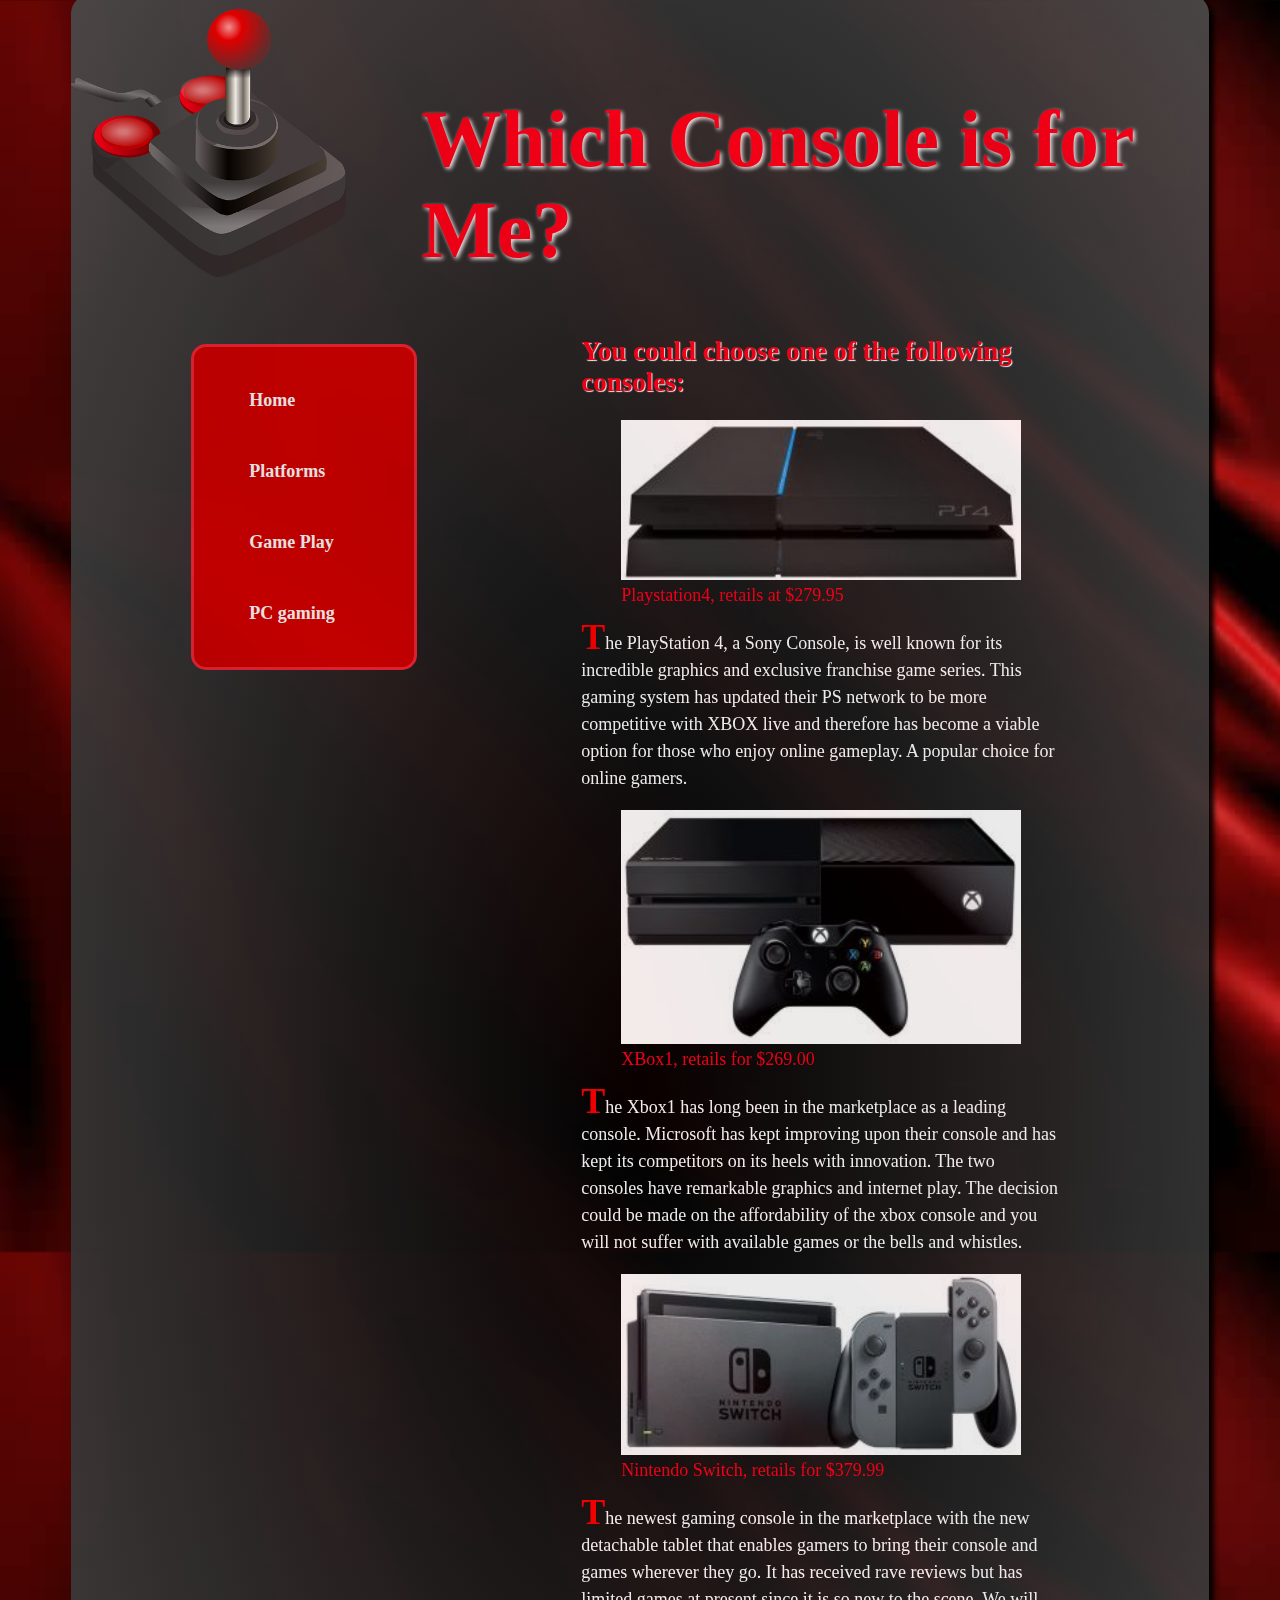
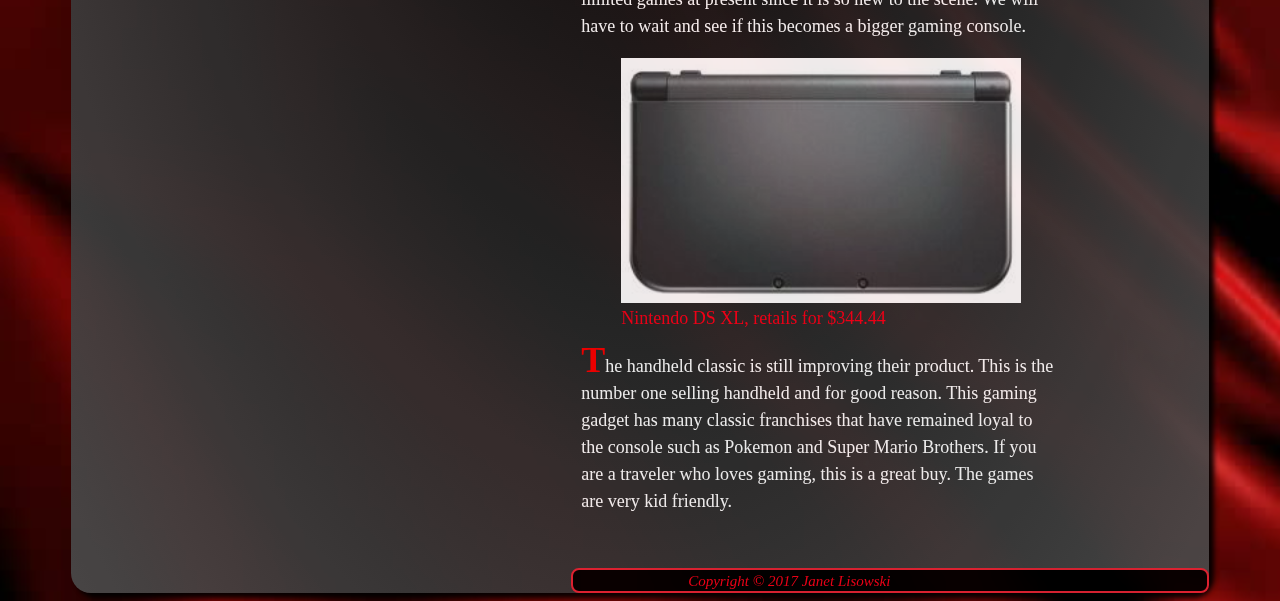
<file: videogaming101/platform/console/index.html>
<!doctype html>
 
   <html lang= "en">
   
   <head>
   
	   <title>Consoles</title>
	   <meta charset = "utf-8">
	   
	   <link rel= "stylesheet" href= "../../vgmain.css" media="screen">
	   <link rel= "stylesheet" href= "../../vgmainprint.css" media="print">
	    <link rel="icon" href="../../images/myfavicon.ico">
   
   </head>
   
		<body>
			<div id="wrapper">
				
				<header>
					
					<h1 class="indent">Which Console is for Me?</h1>
						
				</header>
				
				
				<nav class= "special">	
				
					<ul>
						<li><a href ="../../index.html">Home</a></li>
						<li><a href ="../index.html">Platforms</a></li>
						<li><a href= "../gameplay/index.html">Game Play</a></li>
						<li><a href= "../pc/index.html">PC gaming</a></li>
					</ul>
					
				</nav>
				
				<section class= "main">
				
				<h2>You could choose one of the following consoles:</h2>
				
					
						<figure>
						
							<img src = "../../images/playstation4.jpg" height = "160" width = "400" alt = "playstation4 image">
							
							<figcaption>Playstation4, retails at $279.95</figcaption>
						
						</figure>
						
					<p>The PlayStation 4, a Sony Console, is well known for its incredible graphics and exclusive franchise game series.  This gaming system has updated their
					PS network to be more competitive with XBOX live and therefore has become a viable option for those who enjoy online gameplay. A popular choice for online
					gamers.</p>
						
						
						<figure>
						
							<img src = "../../images/xbox1.jpg" height = "234" width = "400" alt = "xbox1 image">
							
							<figcaption>XBox1, retails for $269.00</figcaption>
							
						</figure>
						
					<p>The Xbox1 has long been in the marketplace as a leading console. Microsoft has kept improving upon their console and has kept its
					competitors on its heels with innovation.  The two consoles have remarkable graphics and internet play. The decision could be made on the 
					affordability of the xbox console and you will not suffer with available games or the bells and whistles.</p>
						
						<figure>
						
							<img src = "../../images/nintendoswitch.jpg" height = "181" width = "400" alt = "nintendoswitch image">
							
							<figcaption>Nintendo Switch, retails for $379.99</figcaption>
							
						</figure>
						
					<p>The newest gaming console in the marketplace with the new detachable tablet that enables gamers to bring their console and games wherever they go. It has 
					received rave reviews but has limited games at present since it is so new to the scene.  We will have to wait and see if this becomes a bigger gaming console.</p>
						
						<figure>
						
							<img src = "../../images/nintendoDSXL.jpg" height = "245" width = "400" alt = "nintendo DSXL image">
							
							<figcaption>Nintendo DS XL, retails for $344.44</figcaption>
							
						</figure>

					<p>The handheld classic is still improving their product.  This is the number one selling handheld and for good reason.  This gaming gadget has many classic franchises
					that have remained loyal to the console such as Pokemon and Super Mario Brothers. If you are a traveler who loves gaming, this is a great buy.  The games are very kid friendly.
					
					</p>
				</section>
				
				<footer class = "footdet">
				
					<small><i>Copyright &copy; 2017 Janet Lisowski</i></small>
					
				</footer>
				
			</div>


		
		</body>
		
		
		
   </html>
</file>
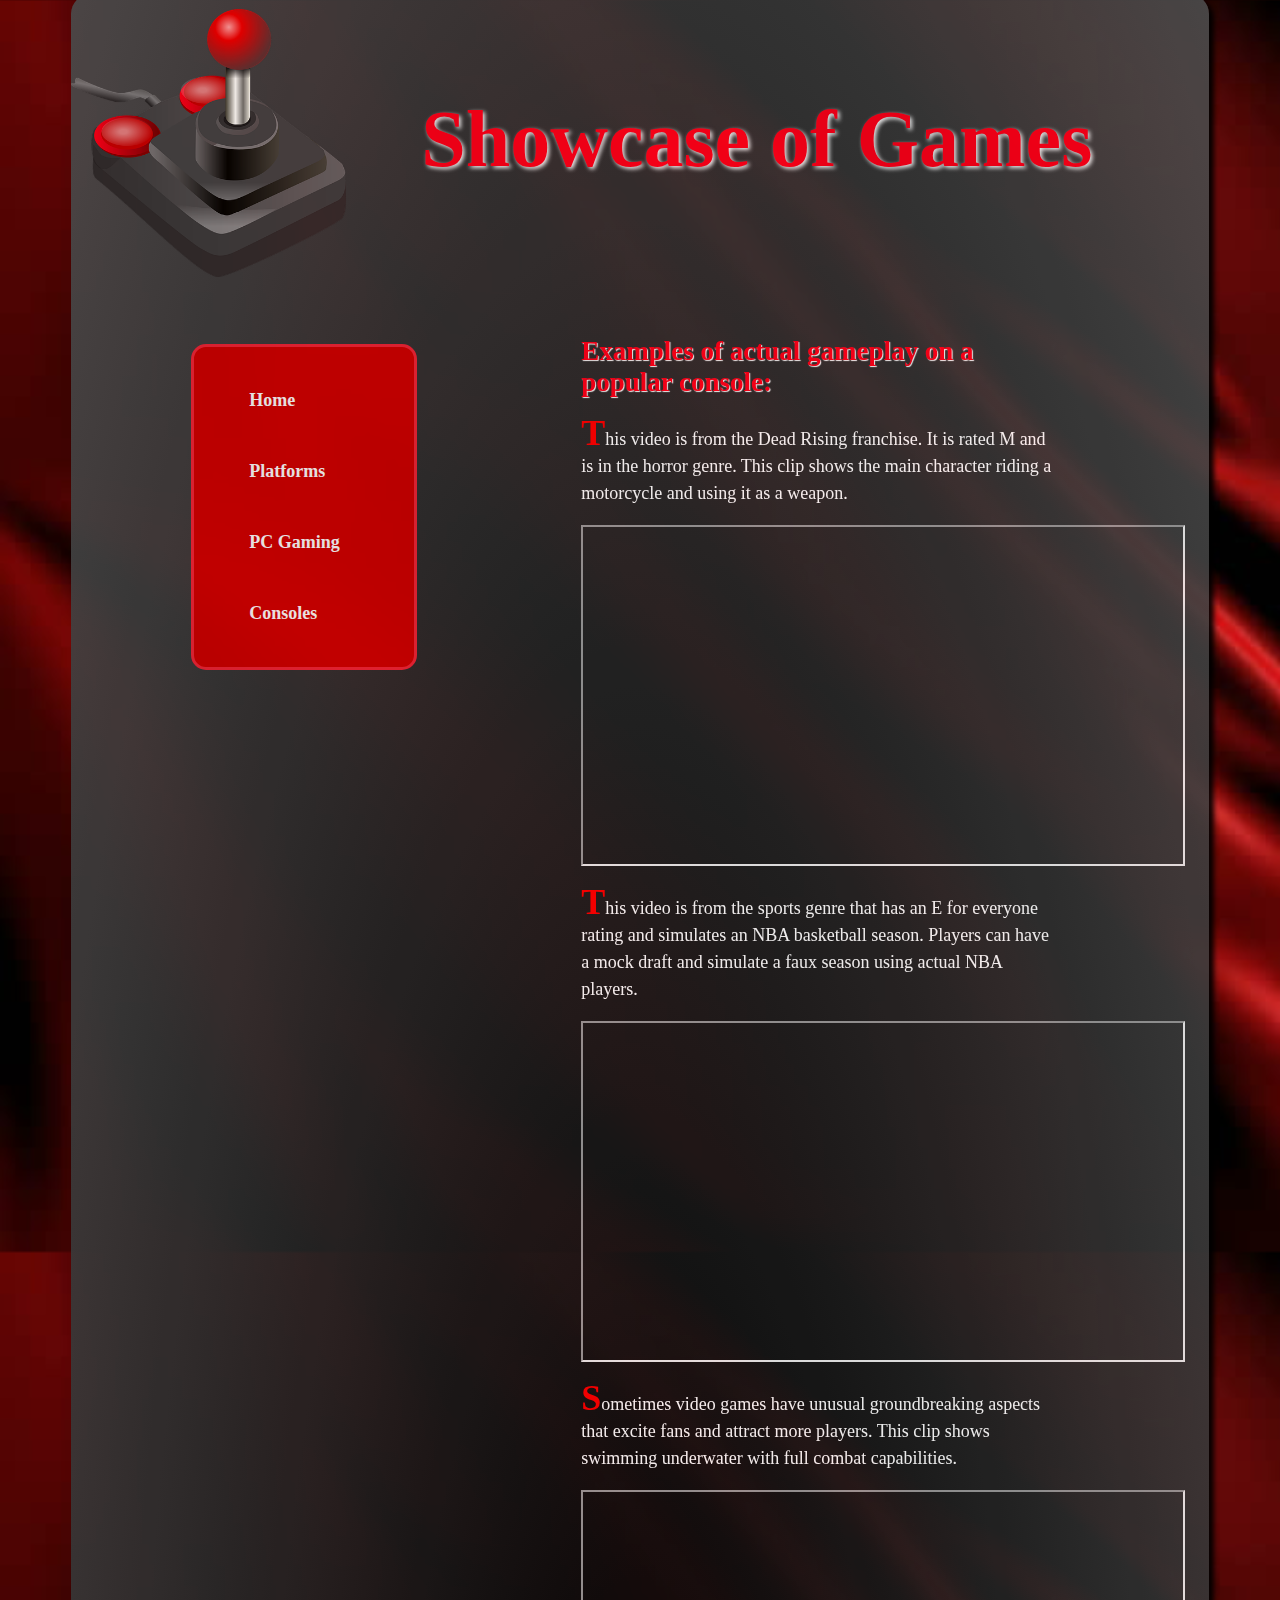
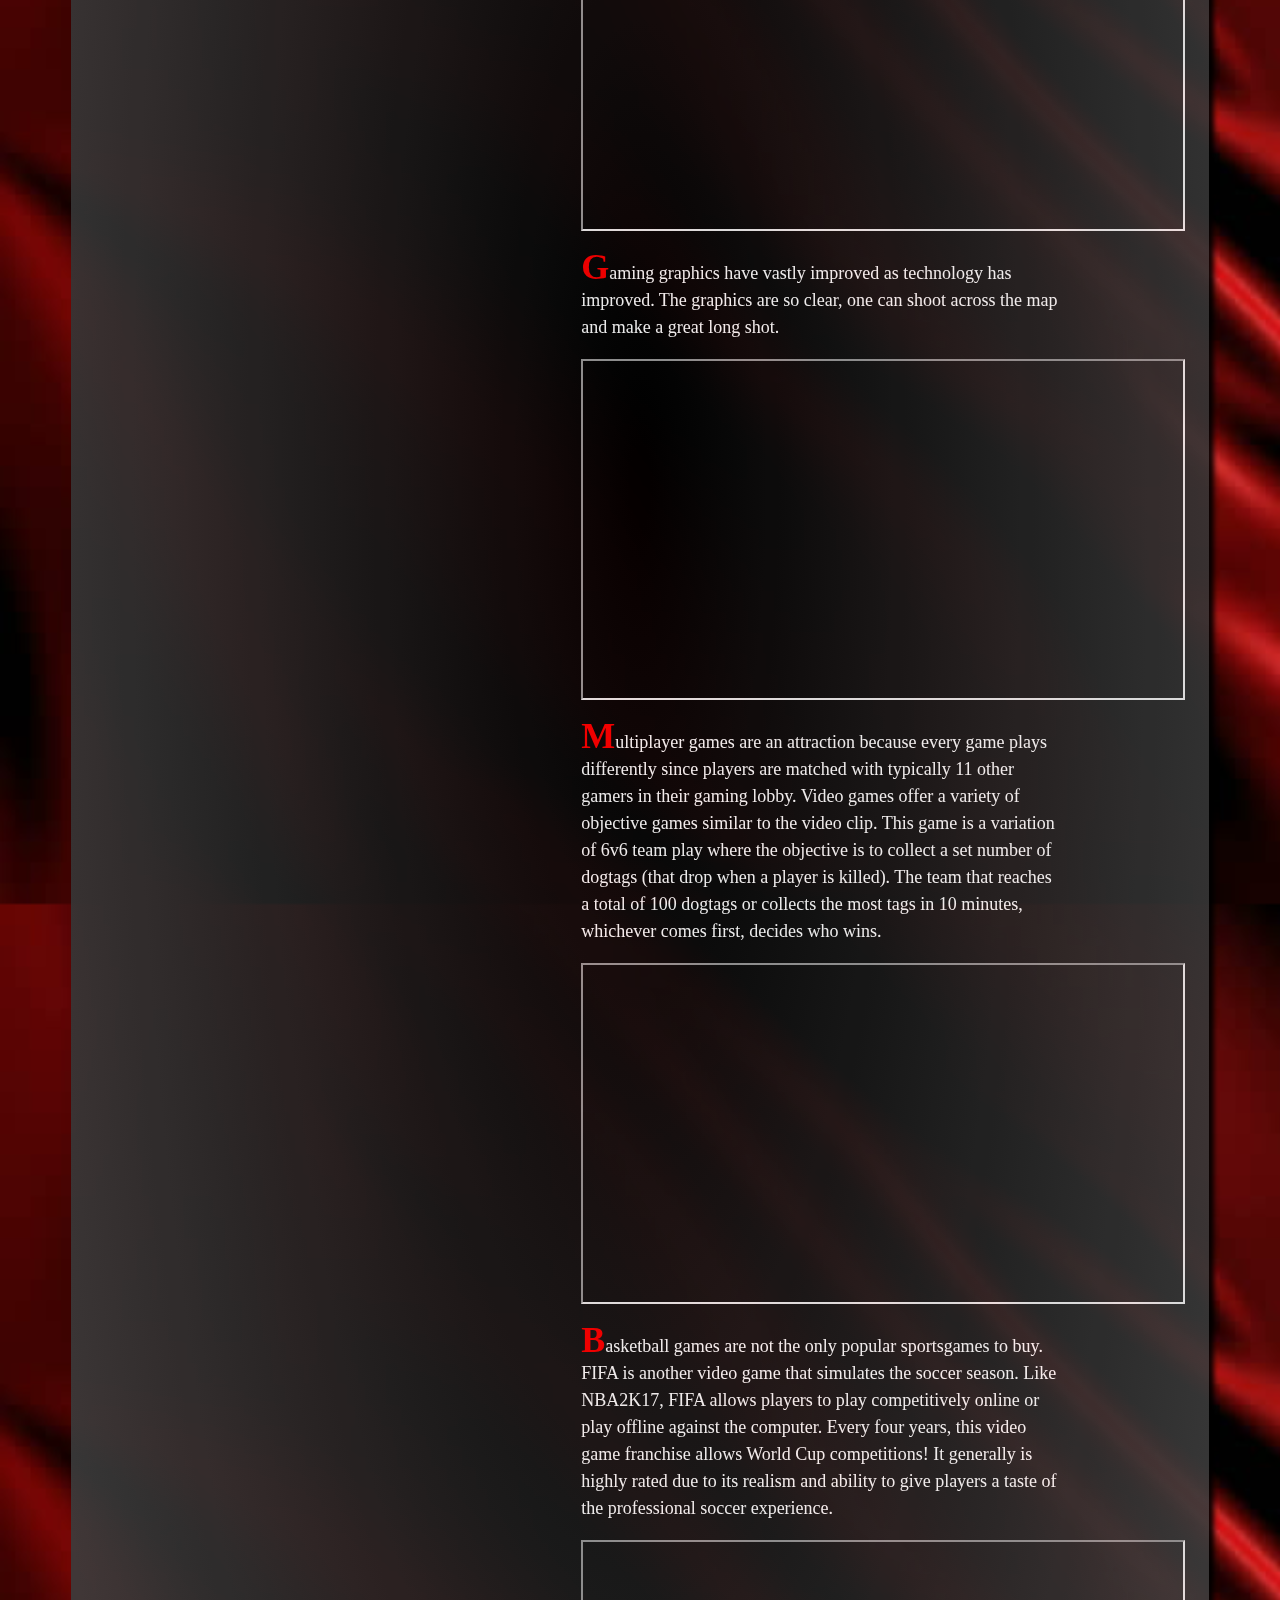
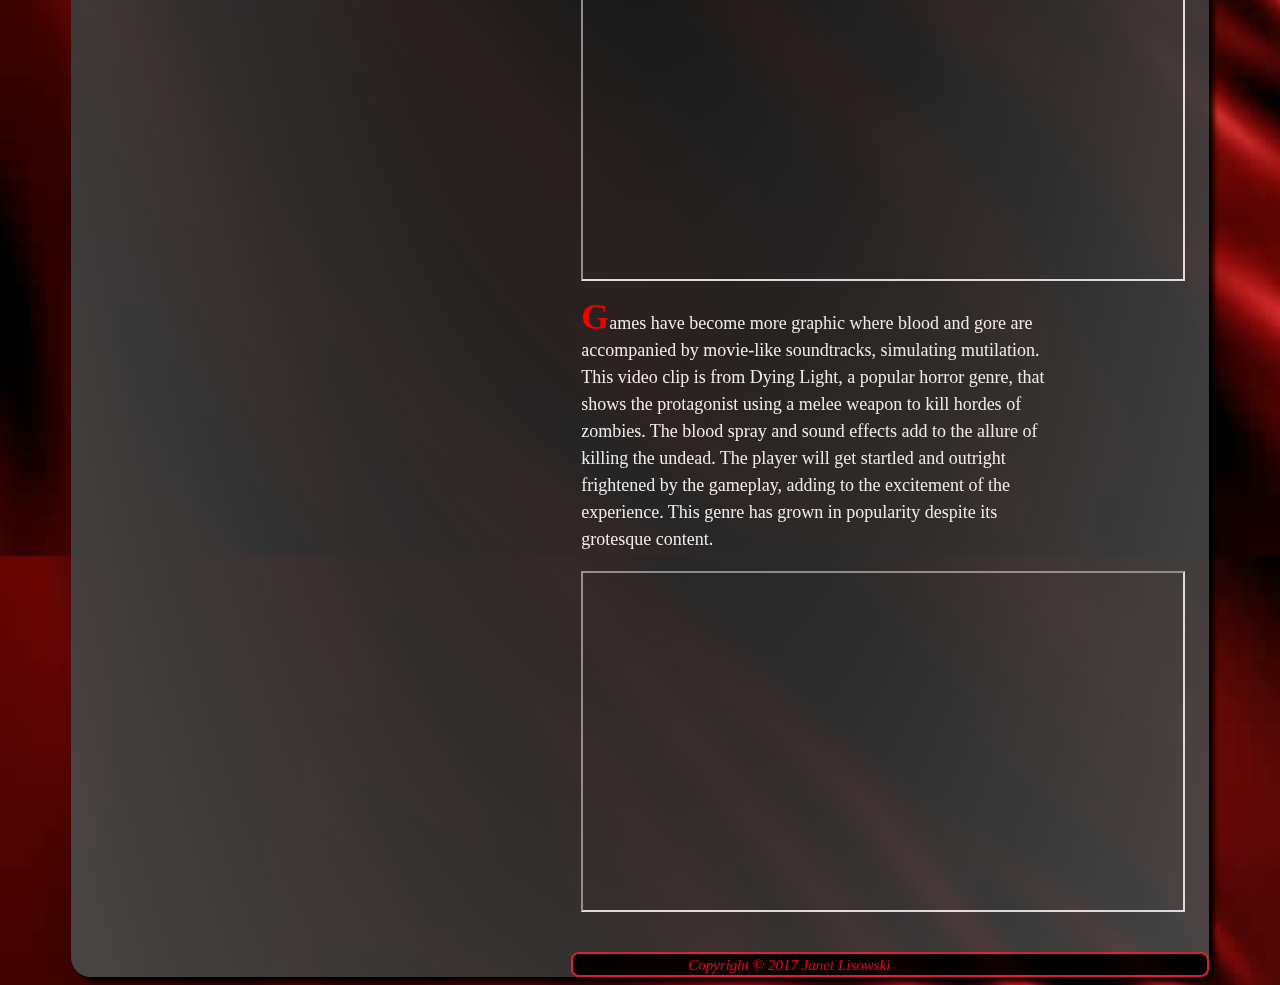
<file: videogaming101/platform/gameplay/index.html>
<!doctype html>
 
   <html lang= "en">
   
   <head>
   
	   <title>Game Play</title>
	   <meta charset = "utf-8">
	   
	   <link rel= "stylesheet" href= "../../vgmain.css" media="screen">
	    <link rel="icon" href="../../images/myfavicon.ico">
   
   </head>
   
		<body>
		<div id="wrapper">
				
				<header>
					
					<h1 class="indent">Showcase of Games</h1>
						
				</header>
				
				
				<nav class= "special">	
				
					<ul>
						<li><a href ="../../index.html">Home</a></li>
						<li><a href ="../index.html">Platforms</a></li>
						<li><a href= "../pc/index.html">PC Gaming</a></li>
						<li><a href= "../console/index.html">Consoles</a></li>
					</ul>
					
				</nav>
				
				<section class= "main">
				
				<h2>Examples of actual gameplay on a popular console:</h2>
				
					<p class= "adjpar">This video is from the Dead Rising franchise. It is rated M and is in the horror genre. This clip shows the main character riding a
					motorcycle and using it as a weapon.</p>
					
						<iframe width="600" height="337" src="https://www.youtube.com/embed/1CvchTI1CKM" ></iframe>
						
					<p class= "adjpar">This video is from the sports genre that has an E for everyone rating and simulates an NBA basketball season. Players can have a mock draft and 
					simulate a faux season using actual NBA players.</p>
					
						<iframe width="600" height="337" src="https://www.youtube.com/embed/w8T3aWuh2lY"></iframe>
							
					<p class= "adjpar">Sometimes video games have unusual groundbreaking aspects that excite fans and attract more players.
					This clip shows swimming underwater with full combat capabilities.</p>		
							
						<iframe width="600" height="337" src="https://www.youtube.com/embed/gfVvUOGYXHo"></iframe>
					
					<p class= "adjpar">Gaming graphics have vastly improved as technology has improved. 
					The graphics are so clear, one can shoot across the map and make a great long shot.</p>
					
						<iframe width="600" height="337" src="https://www.youtube.com/embed/Cjohcy6Zm2U"></iframe>
						
					<p class= "adjpar">Multiplayer games are an attraction because every game plays differently since players are matched with typically 11 other gamers in
					their gaming lobby.  Video games offer a variety of objective games similar to the video clip. This game is a variation of 6v6 team play where the objective is 
					to collect a set number of dogtags (that drop when a player is killed). The team that reaches a total of 100 dogtags or collects the most tags in 10 minutes, whichever
					comes first, decides who wins.</p>
					
						<iframe width="600" height="337" src="https://www.youtube.com/embed/ODAwkeh_ZgE"></iframe>
							
					<p class= "adjpar">Basketball games are not the only popular sportsgames to buy.  FIFA is another video game that simulates the soccer season.  Like NBA2K17, FIFA allows 
					players to play competitively online or play offline against the computer.  Every four years, this video game franchise allows World Cup competitions! 
					It generally is highly rated due to its realism and ability to give players a taste of the professional soccer experience.</p>
					
						<iframe width="600" height="337" src="https://www.youtube.com/embed/ADGX0wD5Vn0"></iframe>
						
					<p class= "adjpar">Games have become more graphic where blood and gore are accompanied by movie-like soundtracks, simulating mutilation. This video clip is from Dying Light,
					a popular horror genre, that shows the protagonist using a melee weapon to kill hordes of zombies.  The blood spray and sound effects add to the allure of killing the
					undead.  The player will get startled and outright frightened by the gameplay, adding to the excitement of the experience.  This genre has grown in popularity despite
					its grotesque content.</p>
					
					<iframe width="600" height="337" src="https://www.youtube.com/embed/oSnjj09eMVE"></iframe>
				
				</section>
				
				<footer class="footdet">
				
					<small><i>Copyright &copy; 2017 Janet Lisowski</i></small>
					
				</footer>
				
			</div>

		

		
		</body>
		
		
		
   </html>
</file>
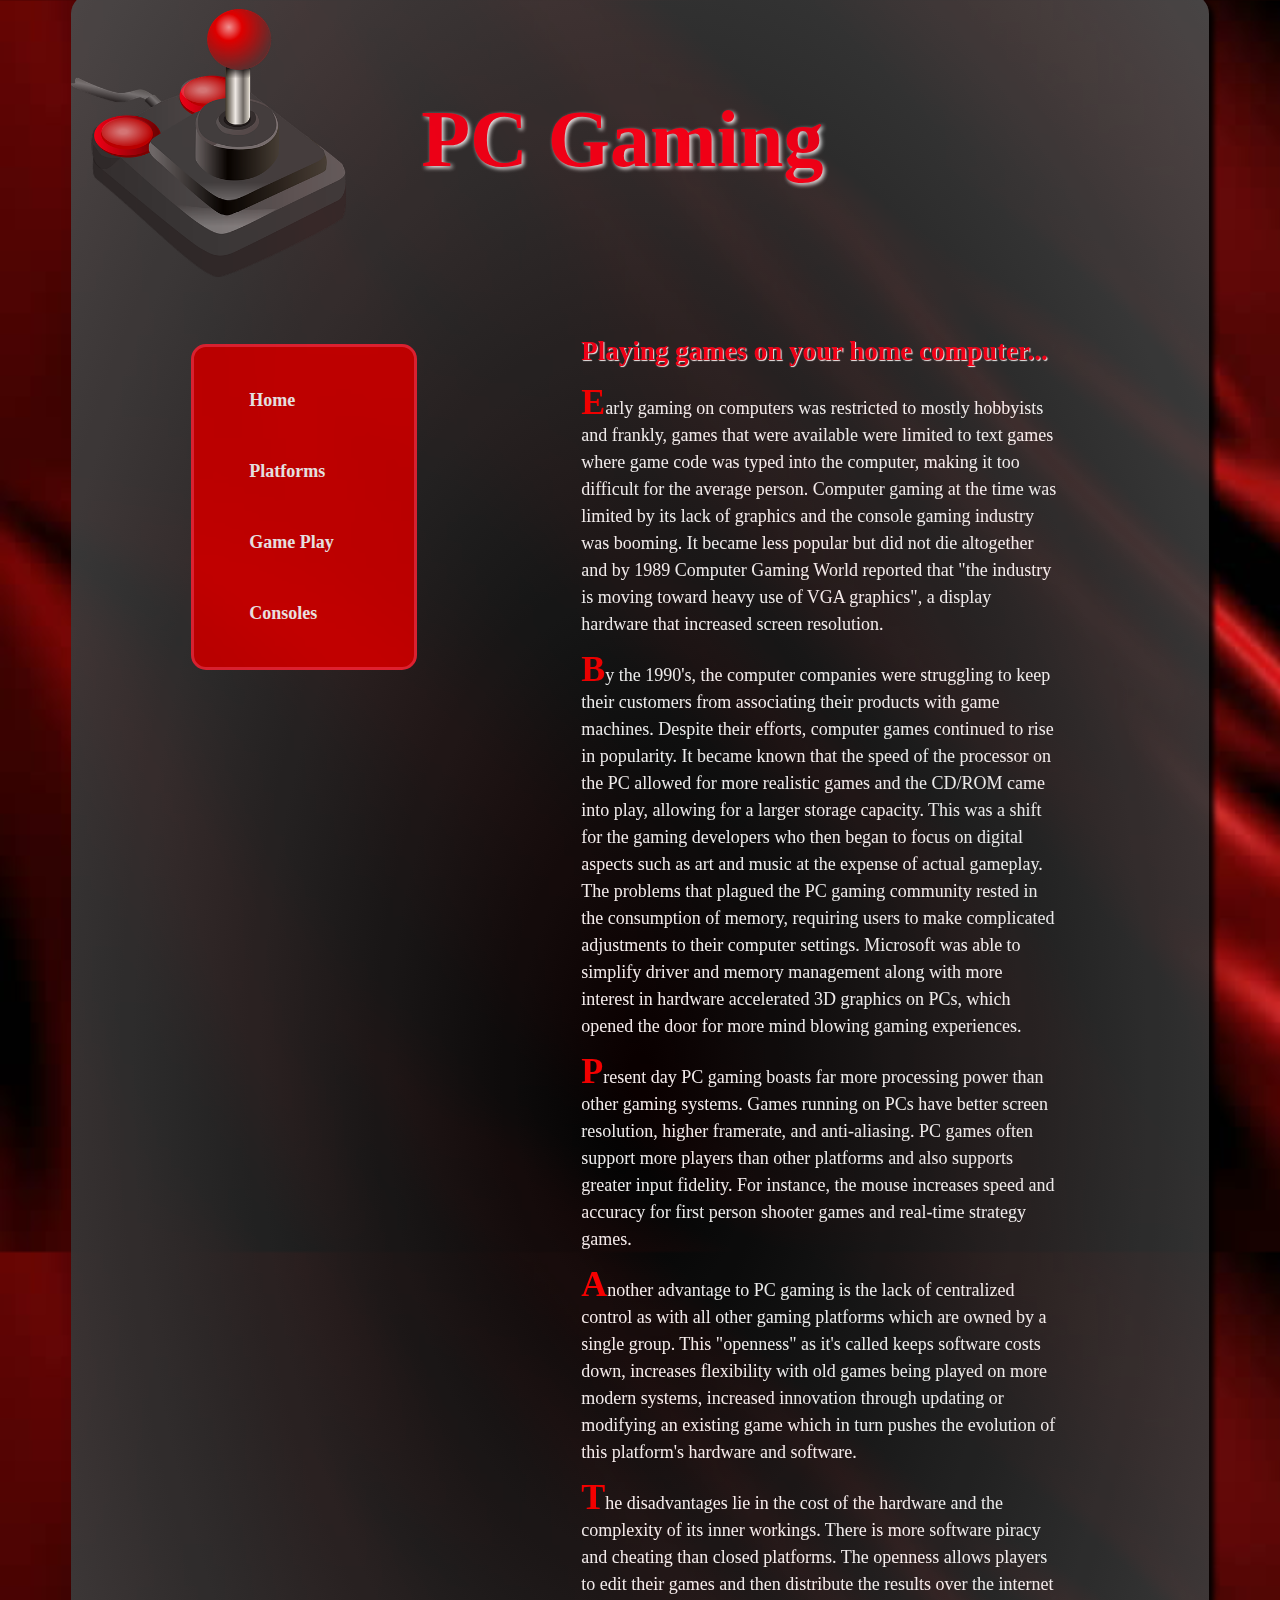
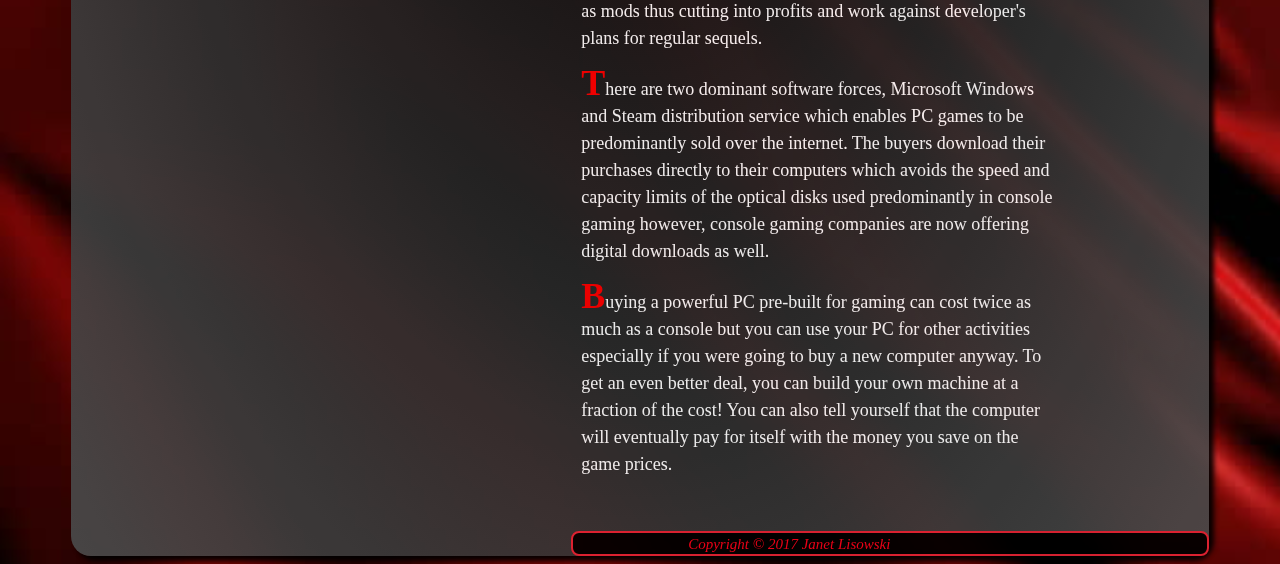
<file: videogaming101/platform/pc/index.html>
<!doctype html>
 
   <html lang= "en">
   
   <head>
   
	   <title>PC Gaming</title>
	   <meta charset = "utf-8">
	   
	   <link rel= "stylesheet" href= "../../vgmain.css" media="screen">
	    <link rel="icon" href="../../images/myfavicon.ico">
   
   </head>
   
		<body>
		<div id="wrapper">
				
				<header>
					
					<h1 class="indent">PC Gaming</h1>
						
				</header>
				
				
				<nav class = "special">	
				
					<ul>
						<li><a href ="../../index.html">Home</a></li>
						<li><a href ="../index.html">Platforms</a></li>
						<li><a href= "../gameplay/index.html">Game Play</a></li>
						<li><a href= "../console/index.html">Consoles</a></li>
					</ul>
					
				</nav>
				
				<section class= "main">
				
				<h2>Playing games on your home computer...
				</h2>
				
				<p>Early gaming on computers was restricted to mostly hobbyists and frankly, games that were available were limited to text games where game code
				was typed into the computer, making it too difficult for the average person.  Computer gaming at the time was limited by its lack of graphics and the console gaming industry was booming. It became less popular but did not 
				die altogether and by 1989 Computer Gaming World reported that "the industry is moving toward heavy use of VGA graphics", a display hardware that increased screen resolution.
				</p>
			
				
				<p>By the 1990's, the computer companies were struggling to keep their customers from associating their products with game machines. Despite their efforts, computer games
				continued to rise in popularity.  It became known that the speed of the processor on the PC allowed for more realistic games and the CD/ROM came into play, allowing for a larger storage
				capacity.  This was a shift for the gaming developers who then began to focus on digital aspects such as art and music at the expense of actual gameplay.  The problems that 
				plagued the PC gaming community rested in the consumption of memory, requiring users to make complicated adjustments to their computer settings.  Microsoft was able to simplify
				driver and memory management along with more interest in hardware accelerated 3D graphics on PCs, which opened the door for more mind blowing gaming experiences.
				</p>
				
				<p>
				Present day PC gaming boasts far more processing power than other gaming systems.  Games running on PCs have better screen resolution, higher framerate, and anti-aliasing.
				PC games often support more players than other platforms and also supports greater input fidelity. For instance, the mouse increases speed and accuracy for first person
				shooter games and real-time strategy games. 
				</p>
				
				<p>Another advantage to PC gaming is the lack of centralized control as with all other gaming platforms which are owned by a single group.  This "openness" as it's
				called keeps software costs down, increases flexibility with old games being played on more modern systems, increased innovation through updating or modifying an
				existing game which in turn pushes the evolution of this platform's hardware and software.</p>
				
				<p>The disadvantages lie in the cost of the hardware and the complexity of its inner workings. There is more software piracy and cheating than closed platforms. The 
				openness allows players to edit their games and then distribute the results over the internet as mods thus cutting into profits and work against developer's plans for regular
				sequels.</p>
				
				<p>There are two dominant software forces, Microsoft Windows and Steam distribution service which enables PC games to be predominantly sold over the internet.  The buyers
				download their purchases directly to their computers which avoids the speed and capacity limits of the optical disks used predominantly in console gaming however, console
				gaming companies are now offering digital downloads as well.</p>
				
				
				<p>Buying a powerful PC pre-built for gaming can cost twice as much as a console but you can use your PC for other activities especially if you were going to buy a new
				computer anyway. To get an even better deal, you can build your own machine at a fraction of the cost!  You can also tell yourself that the computer will eventually
				pay for itself with the money you save on the game prices.</p>
				
				</section>
				
				<footer class= "footdet">
				
					<small><i>Copyright &copy; 2017 Janet Lisowski</i></small>
					
				</footer>
				
			</div>

		

		
		</body>
		
		
		
   </html>
</file>
<file: videogaming101/vgmain.css>
body 	{ background-image: url(images/texture.jpg); 
		background-repeat: repeat;
		background-size: 1624px 1252px; 
		background-color: #000;
		opacity: 0.92;
			 }
			

#wrapper {background: #8092B0; 
		font-size: 18px;
			color:#FC0019;
			background: radial-gradient(#000, #4C4C4C);
			width: 90%; 
			margin-left:auto; 
			margin-right:auto;
			margin-top:-60px; 
			border-radius: 20px; 
			box-shadow: 5px 5px 5px #010101}
		
header { background-image: url(images/joystick.png);
			margin-top: 45px;
			background-size: 275px auto;
			background-repeat: no-repeat;
			background-position: left;	
			font-size: 40px;
			height: 300px;}
			
.indent {margin-left: 350px; padding-top: 100px; text-shadow: 2px 2px 4px #fff ;}

h2 {text-shadow: 1px 1px 1px #fff;}

	p {max-width: 600px; color:#fff; line-height: 150%;}
	p:first-letter {font-size: 2em; color:red; font-weight:bold;}
	
nav {float :left;  width: 175px;
		font-weight: bold;
		color: #000;
		font-size:18px;
		padding: 0 30px 0 15px;
		background-color: #C80000;
		border: 3px solid #E72535;
		border-radius: 15px;
		margin: 50px 25px 0 120px;
		}
		
a:link {color: #F4F4F4}
a:visited {color:#000 }
a:hover {color:#f3ff05}
		
.main {
			/*border: 3px solid red;
			border-radius: 15px;*/
			padding: 10px 0 10px 60px; 
			
			margin: 10px 150px 0 450px;
			}	

nav ul {list-style-type: none;}

nav li {padding: 25px 0 25px 0; text-align: left; }

nav a {text-decoration: none; text-align: center;}

footer {background-color: #000;  
			border: 2px solid #E72535; 
			margin-top: 25px; 
			padding-left:115px;
			border-radius: 8px;
			}
			
.copyright { text-align: center; margin-left: 100px;}

.modcopyright { text-align: left; margin-left: 775px; margin-right: 0px;}

.photo {margin-top: -5px;}

footer img {margin-right: -5px;}

dl {color: #FFF; padding-top: 20px;}

dt {font-size: 1.5em; 
	color: black; 
	background-color:white; 
	margin-right: 400px; 
	text-align:center; 
	font-weight: bold;
	border-radius: 2px;
	border-radius: 5px; 
	border: 2px dotted #3E3E3E;
	}
	
dd {padding-top: 20px; padding-bottom: 20px;}
	
.esrb {width: 500px; height: 313px; border-radius: 5px; border: 2px dashed #fff;}

table {padding: 3px; color:white; margin-top: 40px;}

th {padding: 15px;}

td {padding: 10px 5px 10px 5px; 
	text-align: center; 
	}

table, th, td{border: 2px solid #BB0000; }


.special {position: fixed;}

.footdet {max-width: 600px; margin-left: 500px;}

section ul {max-width: 500px; 
			background-color: #D4D8DD; 
			border-radius: 5px;
			margin-left: 25px;
			padding: 5px 25px 5px 20px;
			box-shadow: 10px 10px 5px #BC0000;
			margin-bottom: 25px;
			}

section li {list-style-image:url(images/myfavicon.ico);
			color: #000;
			padding: 15px 10px 15px 5px; 
			text-align: left;
			margin-left: 30px;
			}
			
section a {text-decoration: none; 
			border: 2px solid black;
			background-color: #BE0000;
			border-radius: 5px;
			padding: 5px;
			padding-right: 20px;
			}
			
.adjpar {max-width: 600px}

form {margin: 10px;}

label {float: left; clear: left; display: block; width: 135px; 
		margin-top: 5px; text-align: left; }

fieldset {width:650px; border: 2px solid #BD0000; padding:10px; margin-top: 25px;}

div input {display: block; margin-top: 10px; margin-left: 0; width: 175px;}

legend {font-size: 18px; font-weight:bold; }

.button {margin-left: 5px; font-size:16px; color: white; background-color: #BD0000; margin-top: 30px; padding: 5px; border-radius: 5px; }
</file>
<file: videogaming101/vgmainprint.css>
body 	{  
		background-color: #fff;
		color:#000;
		
			 }
			

/
header { 
			font-size: 16px;
			}
			

	p { color:#000; line-height: 150%;}
	p:first-letter {font-size: 2em; color:black; font-weight:bold;}
	
nav {display:none;
		}
		
a:link {color: #F4F4F4}
a:visited {color:#000 }
a:hover {color:#f3ff05}
		
.main {
			
			padding: 10px 0 10px 60px; 
			
			
			}	



footer {background-color: #fff;  
			
			}
			
/
dl {color: #000; padding-top: 20px;}


dt {font-size: 1.5em; 
	color: black; 
	background-color:white; 
	margin-right: 50px; 
	text-align:center; 
	font-weight: bold;
	border-radius: 2px;
	border-radius: 5px; 
	border: 2px dotted #3E3E3E;
	}
	
dd {padding-top: 20px; padding-bottom: 20px;}

table {padding: 3px; color:white; margin-top: 40px;}

th {padding: 15px;}

td {padding: 10px 5px 10px 5px; 
	text-align: center; 
	}

table, th, td{border: 1px solid #eaeaea; }

footer{display: none;}
	
.esrb {width: 500px; height: 313px; border-radius: 5px; border: 2px dashed #fff;}

/* .special {position: fixed;} */

/* .footdet {max-width: 600px; margin-left: 500px;} */

section ul {
			}

section li {
			color: #000;
			padding: 15px 10px 15px 5px; 
			text-align: left;
			margin-left: 30px;
			}
			
section a {text-decoration: none; 
			border: 2px solid black;
			background-color: #BE0000;
			border-radius: 5px;
			padding: 5px;
			padding-right: 20px;
			}
			
.adjpar {max-width: 600px}

form {margin: 10px;}

label {float: left; clear: left; display: block; width: 135px; 
		margin-top: 5px; text-align: left; }

fieldset {width:650px; border: 2px solid #BD0000; padding:10px; margin-top: 25px;}

div input {display: block; margin-top: 10px; margin-left: 0; width: 175px;}

legend {font-size: 18px; font-weight:bold; }

.button {margin-left: 5px; font-size:16px; color: white; background-color: #BD0000; margin-top: 30px; padding: 5px; border-radius: 5px; }

img {display: none;}
</file>
